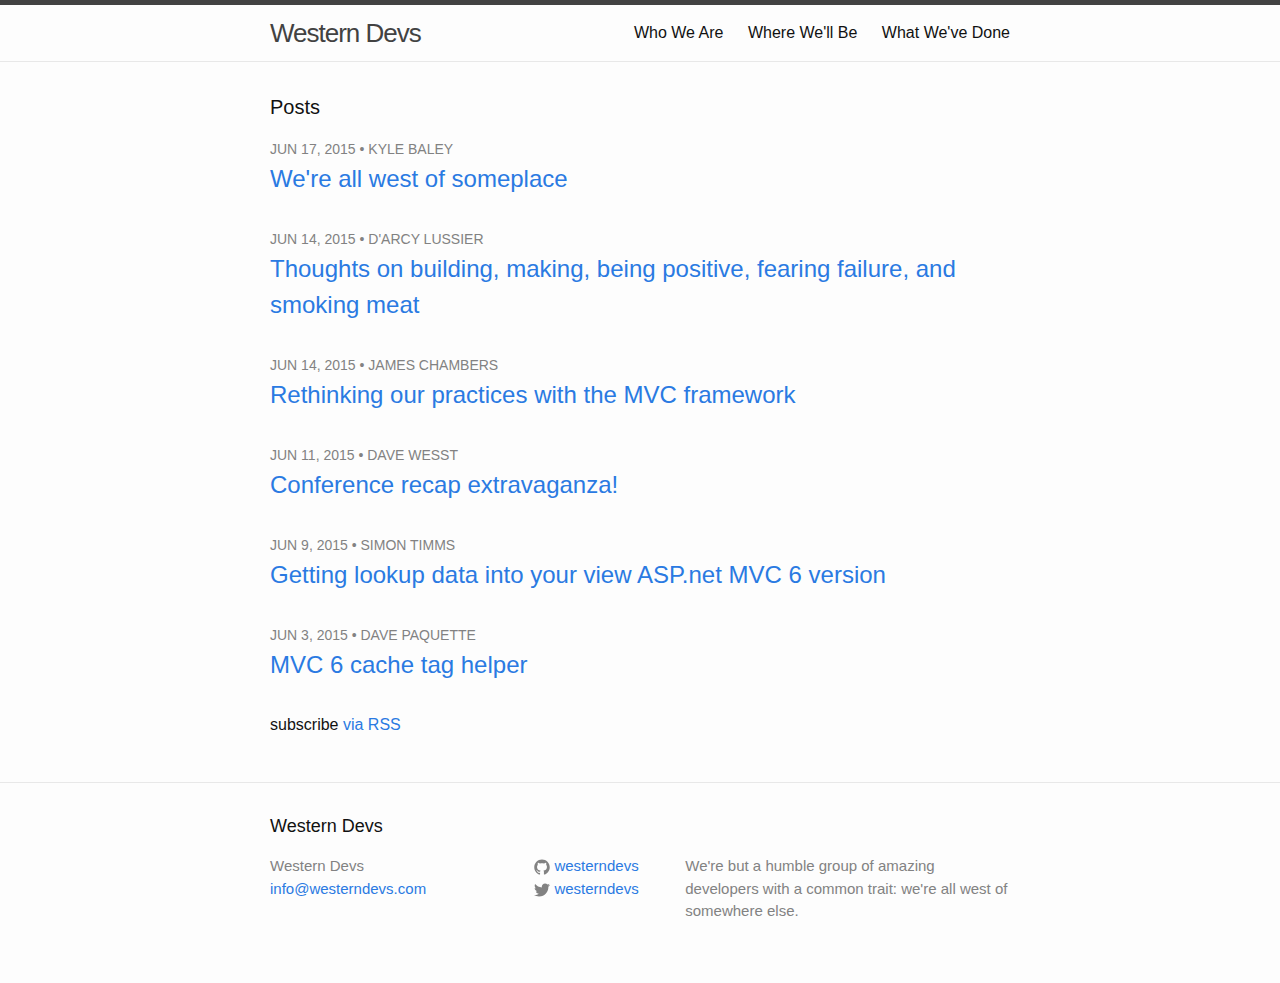
<file: index.html>
<!DOCTYPE html>
<html>

  <head>
  <meta charset="utf-8">
  <meta http-equiv="X-UA-Compatible" content="IE=edge">
  <meta name="viewport" content="width=device-width, initial-scale=1">

  <title>Western Devs</title>
  <meta name="description" content="We're but a humble group of amazing developers with a  common trait: we're all west of somewhere else.
">

  <link rel="stylesheet" href="/css/main.css">
  <link rel="canonical" href="http://www.westerndevs.com/">
  <link rel="alternate" type="application/rss+xml" title="Western Devs" href="http://www.westerndevs.com/feed.xml" />
</head>


  <body>

    <header class="site-header">

  <div class="wrapper">

    <a class="site-title" href="/">Western Devs</a>

    <nav class="site-nav">
      <a href="#" class="menu-icon">
        <svg viewBox="0 0 18 15">
          <path fill="#424242" d="M18,1.484c0,0.82-0.665,1.484-1.484,1.484H1.484C0.665,2.969,0,2.304,0,1.484l0,0C0,0.665,0.665,0,1.484,0 h15.031C17.335,0,18,0.665,18,1.484L18,1.484z"/>
          <path fill="#424242" d="M18,7.516C18,8.335,17.335,9,16.516,9H1.484C0.665,9,0,8.335,0,7.516l0,0c0-0.82,0.665-1.484,1.484-1.484 h15.031C17.335,6.031,18,6.696,18,7.516L18,7.516z"/>
          <path fill="#424242" d="M18,13.516C18,14.335,17.335,15,16.516,15H1.484C0.665,15,0,14.335,0,13.516l0,0 c0-0.82,0.665-1.484,1.484-1.484h15.031C17.335,12.031,18,12.696,18,13.516L18,13.516z"/>
        </svg>
      </a>

      <div class="trigger">
        
          
          
          <a class="page-link" href="/whoweare/">Who We Are</a>
          
          
        
          
          
          
        
          
          
          <a class="page-link" href="/wherewellbe/">Where We'll Be</a>
          
          
        
          
        
          
        
          
        
          
          
          <a class="page-link" href="/whatwevedone/">What We've Done</a>
          
          
        
      </div>
    </nav>

  </div>

</header>


    <div class="page-content">
      <div class="wrapper">
        <div class="home">

  <h1 class="page-heading">Posts</h1>

  <ul class="post-list">
    
      <li>
        <span class="post-meta">Jun 17, 2015 • Kyle Baley</span>

        <h2>
          <a class="post-link" href="/2015/06/17/welcome-to-jekyll.html">We're all west of someplace</a>
        </h2>
      </li>
    
      <li>
        <span class="post-meta">Jun 14, 2015 • D'Arcy Lussier</span>

        <h2>
          <a class="post-link" href="/2015/06/14/thoughts-on-building-making.html">Thoughts on building, making, being positive, fearing failure, and smoking meat</a>
        </h2>
      </li>
    
      <li>
        <span class="post-meta">Jun 14, 2015 • James Chambers</span>

        <h2>
          <a class="post-link" href="/2015/06/14/rethinking-our-practices-with-the-mvc-framework.html">Rethinking our practices with the MVC framework</a>
        </h2>
      </li>
    
      <li>
        <span class="post-meta">Jun 11, 2015 • Dave Wesst</span>

        <h2>
          <a class="post-link" href="/2015/06/11/conference-recap-extravaganza.html">Conference recap extravaganza!</a>
        </h2>
      </li>
    
      <li>
        <span class="post-meta">Jun 9, 2015 • Simon Timms</span>

        <h2>
          <a class="post-link" href="/2015/06/09/getting-lookup-data-into-you-view.html">Getting lookup data into your view ASP.net MVC 6 version</a>
        </h2>
      </li>
    
      <li>
        <span class="post-meta">Jun 3, 2015 • Dave Paquette</span>

        <h2>
          <a class="post-link" href="/2015/06/03/mvc-6-cache-tag-helper.html">MVC 6 cache tag helper</a>
        </h2>
      </li>
    
  </ul>

  <p class="rss-subscribe">subscribe <a href="/feed.xml">via RSS</a></p>

</div>

      </div>
    </div>

    <footer class="site-footer">

  <div class="wrapper">

    <h2 class="footer-heading">Western Devs</h2>

    <div class="footer-col-wrapper">
      <div class="footer-col  footer-col-1">
        <ul class="contact-list">
          <li>Western Devs</li>
          <li><a href="mailto:info@westerndevs.com">info@westerndevs.com</a></li>
        </ul>
      </div>

      <div class="footer-col  footer-col-2">
        <ul class="social-media-list">
          
          <li>
            <a href="https://github.com/westerndevs">
              <span class="icon  icon--github">
                <svg viewBox="0 0 16 16">
                  <path fill="#828282" d="M7.999,0.431c-4.285,0-7.76,3.474-7.76,7.761 c0,3.428,2.223,6.337,5.307,7.363c0.388,0.071,0.53-0.168,0.53-0.374c0-0.184-0.007-0.672-0.01-1.32 c-2.159,0.469-2.614-1.04-2.614-1.04c-0.353-0.896-0.862-1.135-0.862-1.135c-0.705-0.481,0.053-0.472,0.053-0.472 c0.779,0.055,1.189,0.8,1.189,0.8c0.692,1.186,1.816,0.843,2.258,0.645c0.071-0.502,0.271-0.843,0.493-1.037 C4.86,11.425,3.049,10.76,3.049,7.786c0-0.847,0.302-1.54,0.799-2.082C3.768,5.507,3.501,4.718,3.924,3.65 c0,0,0.652-0.209,2.134,0.796C6.677,4.273,7.34,4.187,8,4.184c0.659,0.003,1.323,0.089,1.943,0.261 c1.482-1.004,2.132-0.796,2.132-0.796c0.423,1.068,0.157,1.857,0.077,2.054c0.497,0.542,0.798,1.235,0.798,2.082 c0,2.981-1.814,3.637-3.543,3.829c0.279,0.24,0.527,0.713,0.527,1.437c0,1.037-0.01,1.874-0.01,2.129 c0,0.208,0.14,0.449,0.534,0.373c3.081-1.028,5.302-3.935,5.302-7.362C15.76,3.906,12.285,0.431,7.999,0.431z"/>
                </svg>
              </span>

              <span class="username">westerndevs</span>
            </a>
          </li>
          

          
          <li>
            <a href="https://twitter.com/westerndevs">
              <span class="icon  icon--twitter">
                <svg viewBox="0 0 16 16">
                  <path fill="#828282" d="M15.969,3.058c-0.586,0.26-1.217,0.436-1.878,0.515c0.675-0.405,1.194-1.045,1.438-1.809
                  c-0.632,0.375-1.332,0.647-2.076,0.793c-0.596-0.636-1.446-1.033-2.387-1.033c-1.806,0-3.27,1.464-3.27,3.27 c0,0.256,0.029,0.506,0.085,0.745C5.163,5.404,2.753,4.102,1.14,2.124C0.859,2.607,0.698,3.168,0.698,3.767 c0,1.134,0.577,2.135,1.455,2.722C1.616,6.472,1.112,6.325,0.671,6.08c0,0.014,0,0.027,0,0.041c0,1.584,1.127,2.906,2.623,3.206 C3.02,9.402,2.731,9.442,2.433,9.442c-0.211,0-0.416-0.021-0.615-0.059c0.416,1.299,1.624,2.245,3.055,2.271 c-1.119,0.877-2.529,1.4-4.061,1.4c-0.264,0-0.524-0.015-0.78-0.046c1.447,0.928,3.166,1.469,5.013,1.469 c6.015,0,9.304-4.983,9.304-9.304c0-0.142-0.003-0.283-0.009-0.423C14.976,4.29,15.531,3.714,15.969,3.058z"/>
                </svg>
              </span>

              <span class="username">westerndevs</span>
            </a>
          </li>
          
        </ul>
      </div>

      <div class="footer-col  footer-col-3">
        <p class="text">We're but a humble group of amazing developers with a  common trait: we're all west of somewhere else.
</p>
      </div>
    </div>

  </div>

</footer>


  </body>

</html>
</file>
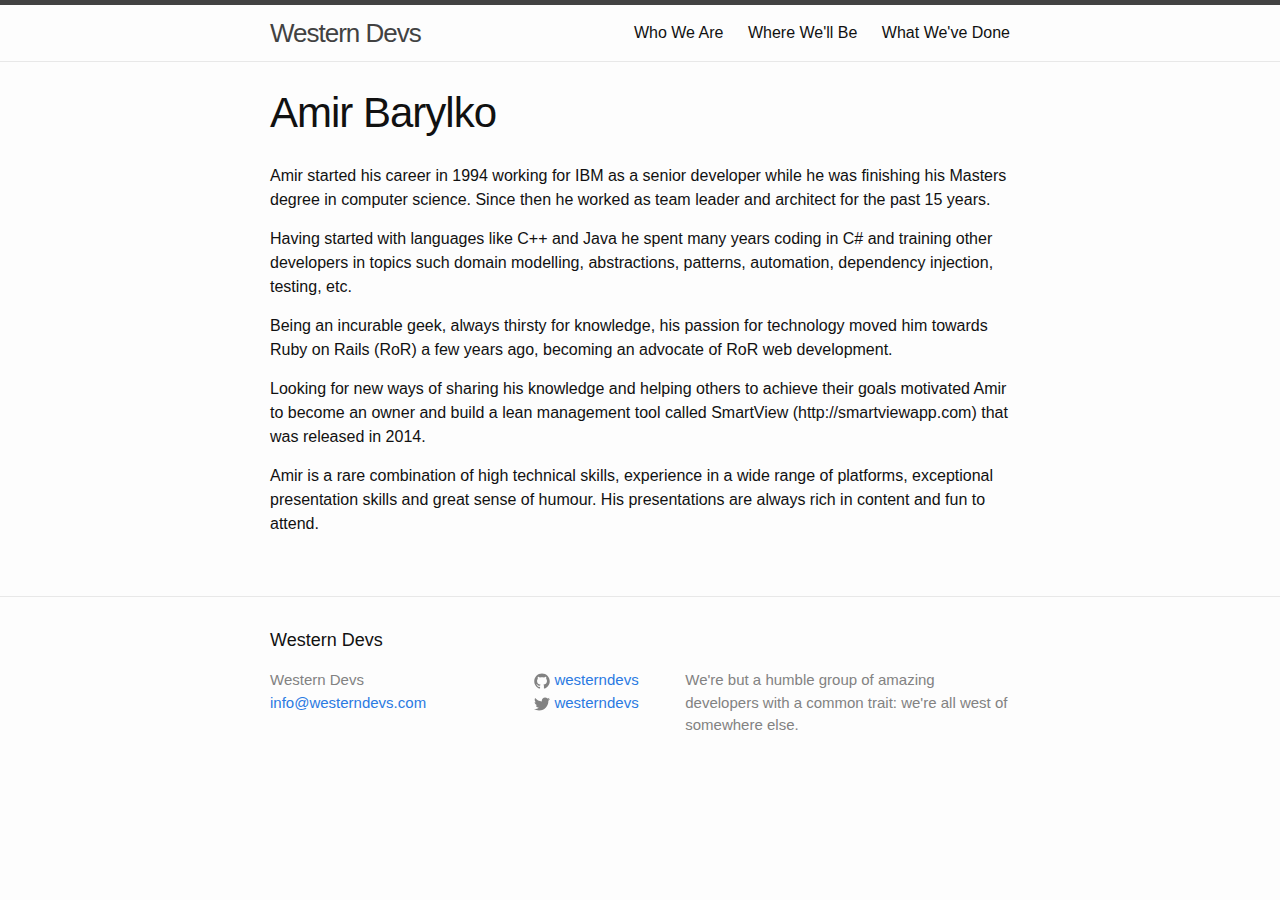
<file: amirbarylko/index.html>
<!DOCTYPE html>
<html>

  <head>
  <meta charset="utf-8">
  <meta http-equiv="X-UA-Compatible" content="IE=edge">
  <meta name="viewport" content="width=device-width, initial-scale=1">

  <title>Amir Barylko</title>
  <meta name="description" content="We're but a humble group of amazing developers with a  common trait: we're all west of somewhere else.
">

  <link rel="stylesheet" href="/css/main.css">
  <link rel="canonical" href="http://www.westerndevs.com/amirbarylko/">
  <link rel="alternate" type="application/rss+xml" title="Western Devs" href="http://www.westerndevs.com/feed.xml" />
</head>


  <body>

    <header class="site-header">

  <div class="wrapper">

    <a class="site-title" href="/">Western Devs</a>

    <nav class="site-nav">
      <a href="#" class="menu-icon">
        <svg viewBox="0 0 18 15">
          <path fill="#424242" d="M18,1.484c0,0.82-0.665,1.484-1.484,1.484H1.484C0.665,2.969,0,2.304,0,1.484l0,0C0,0.665,0.665,0,1.484,0 h15.031C17.335,0,18,0.665,18,1.484L18,1.484z"/>
          <path fill="#424242" d="M18,7.516C18,8.335,17.335,9,16.516,9H1.484C0.665,9,0,8.335,0,7.516l0,0c0-0.82,0.665-1.484,1.484-1.484 h15.031C17.335,6.031,18,6.696,18,7.516L18,7.516z"/>
          <path fill="#424242" d="M18,13.516C18,14.335,17.335,15,16.516,15H1.484C0.665,15,0,14.335,0,13.516l0,0 c0-0.82,0.665-1.484,1.484-1.484h15.031C17.335,12.031,18,12.696,18,13.516L18,13.516z"/>
        </svg>
      </a>

      <div class="trigger">
        
          
          
          <a class="page-link" href="/whoweare/">Who We Are</a>
          
          
        
          
          
          
        
          
          
          <a class="page-link" href="/wherewellbe/">Where We'll Be</a>
          
          
        
          
        
          
        
          
        
          
          
          <a class="page-link" href="/whatwevedone/">What We've Done</a>
          
          
        
      </div>
    </nav>

  </div>

</header>


    <div class="page-content">
      <div class="wrapper">
        <div class="post">

  <header class="post-header">
    <h1 class="post-title">Amir Barylko</h1>
  </header>

  <article class="post-content">
    <p>Amir started his career in 1994 working for IBM as a senior developer while he was finishing his Masters degree in computer science. Since then he worked as team leader and architect for the past 15 years.</p>

<p>Having started with languages like C++ and Java he spent many years coding in C# and training other developers in topics such domain modelling, abstractions, patterns, automation, dependency injection, testing, etc.</p>

<p>Being an incurable geek, always thirsty for knowledge, his passion for technology moved him towards Ruby on Rails (RoR) a few years ago, becoming an advocate of RoR web development.</p>

<p>Looking for new ways of sharing his knowledge and helping others to achieve their goals motivated Amir to become an owner and build a lean management tool called SmartView (http://smartviewapp.com) that was released in 2014.</p>

<p>Amir is a rare combination of high technical skills, experience in a wide range of platforms, exceptional presentation skills and great sense of humour. His presentations are always rich in content and fun to attend.</p>

  </article>

</div>

      </div>
    </div>

    <footer class="site-footer">

  <div class="wrapper">

    <h2 class="footer-heading">Western Devs</h2>

    <div class="footer-col-wrapper">
      <div class="footer-col  footer-col-1">
        <ul class="contact-list">
          <li>Western Devs</li>
          <li><a href="mailto:info@westerndevs.com">info@westerndevs.com</a></li>
        </ul>
      </div>

      <div class="footer-col  footer-col-2">
        <ul class="social-media-list">
          
          <li>
            <a href="https://github.com/westerndevs">
              <span class="icon  icon--github">
                <svg viewBox="0 0 16 16">
                  <path fill="#828282" d="M7.999,0.431c-4.285,0-7.76,3.474-7.76,7.761 c0,3.428,2.223,6.337,5.307,7.363c0.388,0.071,0.53-0.168,0.53-0.374c0-0.184-0.007-0.672-0.01-1.32 c-2.159,0.469-2.614-1.04-2.614-1.04c-0.353-0.896-0.862-1.135-0.862-1.135c-0.705-0.481,0.053-0.472,0.053-0.472 c0.779,0.055,1.189,0.8,1.189,0.8c0.692,1.186,1.816,0.843,2.258,0.645c0.071-0.502,0.271-0.843,0.493-1.037 C4.86,11.425,3.049,10.76,3.049,7.786c0-0.847,0.302-1.54,0.799-2.082C3.768,5.507,3.501,4.718,3.924,3.65 c0,0,0.652-0.209,2.134,0.796C6.677,4.273,7.34,4.187,8,4.184c0.659,0.003,1.323,0.089,1.943,0.261 c1.482-1.004,2.132-0.796,2.132-0.796c0.423,1.068,0.157,1.857,0.077,2.054c0.497,0.542,0.798,1.235,0.798,2.082 c0,2.981-1.814,3.637-3.543,3.829c0.279,0.24,0.527,0.713,0.527,1.437c0,1.037-0.01,1.874-0.01,2.129 c0,0.208,0.14,0.449,0.534,0.373c3.081-1.028,5.302-3.935,5.302-7.362C15.76,3.906,12.285,0.431,7.999,0.431z"/>
                </svg>
              </span>

              <span class="username">westerndevs</span>
            </a>
          </li>
          

          
          <li>
            <a href="https://twitter.com/westerndevs">
              <span class="icon  icon--twitter">
                <svg viewBox="0 0 16 16">
                  <path fill="#828282" d="M15.969,3.058c-0.586,0.26-1.217,0.436-1.878,0.515c0.675-0.405,1.194-1.045,1.438-1.809
                  c-0.632,0.375-1.332,0.647-2.076,0.793c-0.596-0.636-1.446-1.033-2.387-1.033c-1.806,0-3.27,1.464-3.27,3.27 c0,0.256,0.029,0.506,0.085,0.745C5.163,5.404,2.753,4.102,1.14,2.124C0.859,2.607,0.698,3.168,0.698,3.767 c0,1.134,0.577,2.135,1.455,2.722C1.616,6.472,1.112,6.325,0.671,6.08c0,0.014,0,0.027,0,0.041c0,1.584,1.127,2.906,2.623,3.206 C3.02,9.402,2.731,9.442,2.433,9.442c-0.211,0-0.416-0.021-0.615-0.059c0.416,1.299,1.624,2.245,3.055,2.271 c-1.119,0.877-2.529,1.4-4.061,1.4c-0.264,0-0.524-0.015-0.78-0.046c1.447,0.928,3.166,1.469,5.013,1.469 c6.015,0,9.304-4.983,9.304-9.304c0-0.142-0.003-0.283-0.009-0.423C14.976,4.29,15.531,3.714,15.969,3.058z"/>
                </svg>
              </span>

              <span class="username">westerndevs</span>
            </a>
          </li>
          
        </ul>
      </div>

      <div class="footer-col  footer-col-3">
        <p class="text">We're but a humble group of amazing developers with a  common trait: we're all west of somewhere else.
</p>
      </div>
    </div>

  </div>

</footer>


  </body>

</html>
</file>
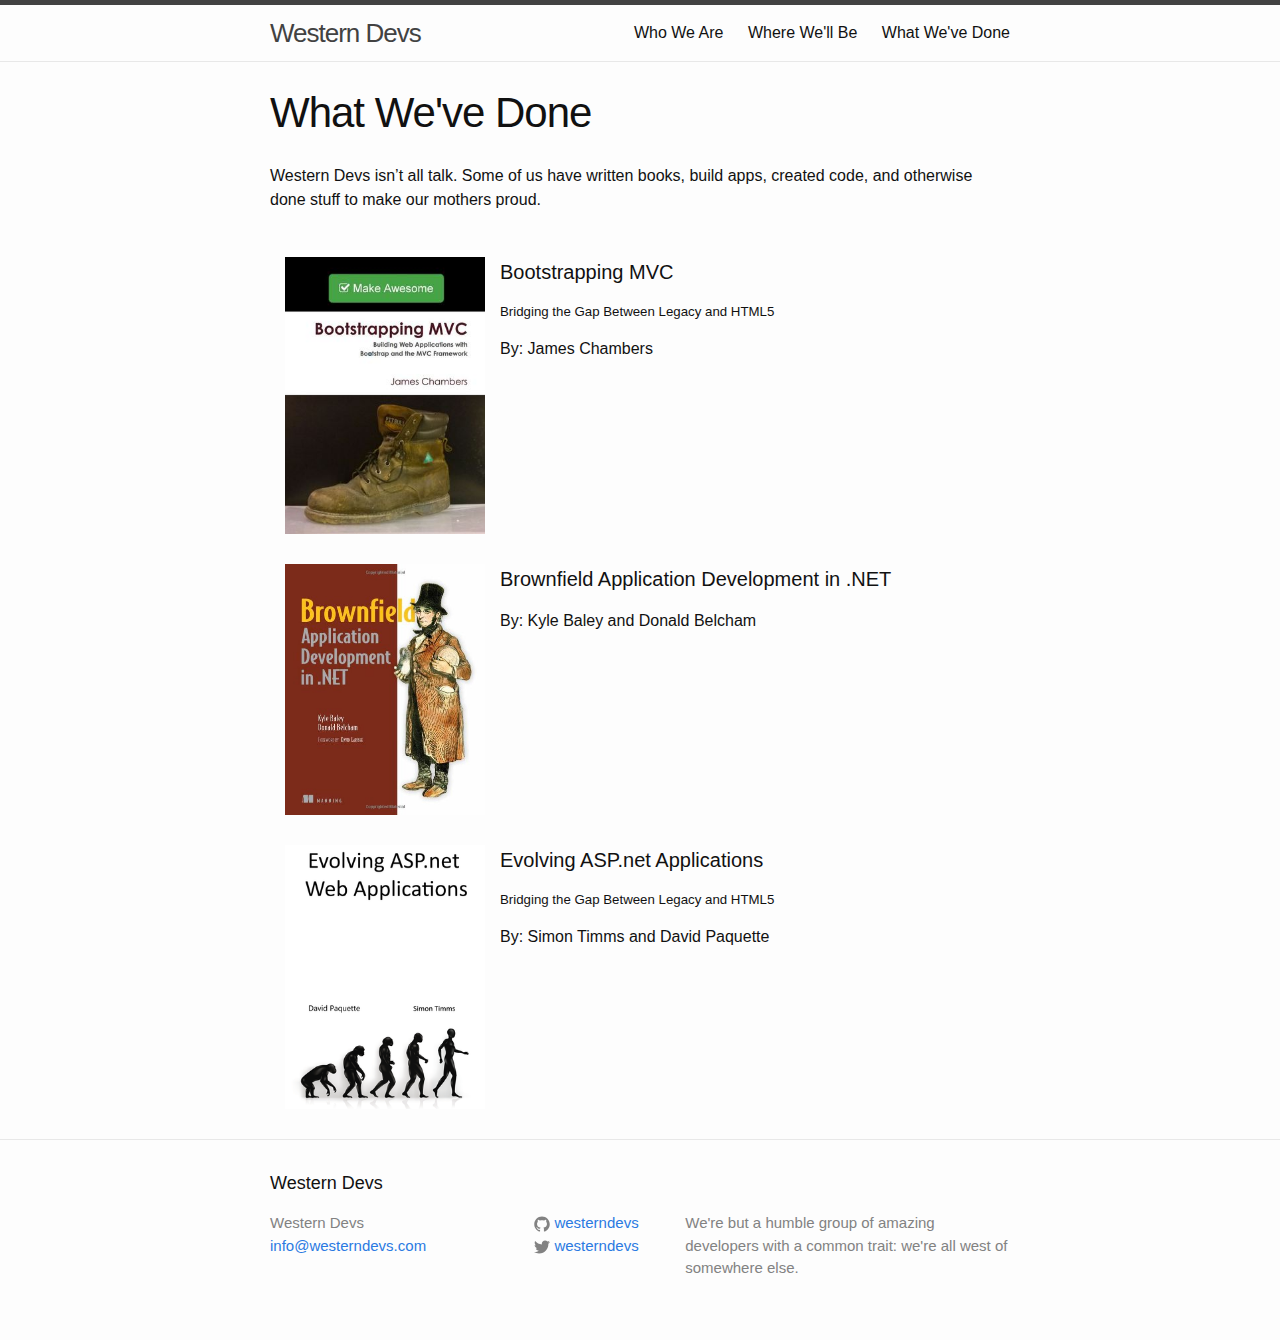
<file: whatwevedone/index.html>
<!DOCTYPE html>
<html>

  <head>
  <meta charset="utf-8">
  <meta http-equiv="X-UA-Compatible" content="IE=edge">
  <meta name="viewport" content="width=device-width, initial-scale=1">

  <title>What We've Done</title>
  <meta name="description" content="We're but a humble group of amazing developers with a  common trait: we're all west of somewhere else.
">

  <link rel="stylesheet" href="/css/main.css">
  <link rel="canonical" href="http://www.westerndevs.com/whatwevedone/">
  <link rel="alternate" type="application/rss+xml" title="Western Devs" href="http://www.westerndevs.com/feed.xml" />
</head>


  <body>

    <header class="site-header">

  <div class="wrapper">

    <a class="site-title" href="/">Western Devs</a>

    <nav class="site-nav">
      <a href="#" class="menu-icon">
        <svg viewBox="0 0 18 15">
          <path fill="#424242" d="M18,1.484c0,0.82-0.665,1.484-1.484,1.484H1.484C0.665,2.969,0,2.304,0,1.484l0,0C0,0.665,0.665,0,1.484,0 h15.031C17.335,0,18,0.665,18,1.484L18,1.484z"/>
          <path fill="#424242" d="M18,7.516C18,8.335,17.335,9,16.516,9H1.484C0.665,9,0,8.335,0,7.516l0,0c0-0.82,0.665-1.484,1.484-1.484 h15.031C17.335,6.031,18,6.696,18,7.516L18,7.516z"/>
          <path fill="#424242" d="M18,13.516C18,14.335,17.335,15,16.516,15H1.484C0.665,15,0,14.335,0,13.516l0,0 c0-0.82,0.665-1.484,1.484-1.484h15.031C17.335,12.031,18,12.696,18,13.516L18,13.516z"/>
        </svg>
      </a>

      <div class="trigger">
        
          
          
          <a class="page-link" href="/whoweare/">Who We Are</a>
          
          
        
          
          
          
        
          
          
          <a class="page-link" href="/wherewellbe/">Where We'll Be</a>
          
          
        
          
        
          
        
          
        
          
          
          <a class="page-link" href="/whatwevedone/">What We've Done</a>
          
          
        
      </div>
    </nav>

  </div>

</header>


    <div class="page-content">
      <div class="wrapper">
        <div class="post">

  <header class="post-header">
    <h1 class="post-title">What We've Done</h1>
  </header>

  <article class="post-content">
    <p>Western Devs isn’t all talk. Some of us have written books, build apps, created code, and otherwise done stuff to make our mothers proud.</p>

<div style="clear: both; padding: 30px 15px; ">
<a href="https://leanpub.com/bootstrappingmvc" target="_blank"><img src="/images/BootstrappingMVC.jpg" style="float: left; width: 200px; padding: 0 15px 0 0 ;" /></a>

<h4>Bootstrapping MVC</h4>
<h5>Bridging the Gap Between Legacy and HTML5</h5>

<div>By: James Chambers</div>

</div>

<div style="clear: both; padding: 30px 15px; ">
<a href="http://www.amazon.com/Brownfield-Application-Development-Donald-Belcham/dp/1933988711" target="_blank"><img src="/images/BrownfieldAppDevCover.jpg" style="float: left; width: 200px; padding: 0 15px 0 0;" /></a>

<h4>Brownfield Application Development in .NET</h4>

<div>By: Kyle Baley and Donald Belcham</div>

</div>

<div style="clear: both; padding: 30px 15px; ">
<a href="https://leanpub.com/evolvinglegacyaspnetapplications" target="_blank"><img src="/images/EvolvingAspNet.png" style="float: left; width: 200px; padding: 0 15px 0 0;" /></a>

<h4>Evolving ASP.net Applications</h4>
<h5>Bridging the Gap Between Legacy and HTML5</h5>

<div>By: Simon Timms and David Paquette</div>

</div>

  </article>

</div>

      </div>
    </div>

    <footer class="site-footer">

  <div class="wrapper">

    <h2 class="footer-heading">Western Devs</h2>

    <div class="footer-col-wrapper">
      <div class="footer-col  footer-col-1">
        <ul class="contact-list">
          <li>Western Devs</li>
          <li><a href="mailto:info@westerndevs.com">info@westerndevs.com</a></li>
        </ul>
      </div>

      <div class="footer-col  footer-col-2">
        <ul class="social-media-list">
          
          <li>
            <a href="https://github.com/westerndevs">
              <span class="icon  icon--github">
                <svg viewBox="0 0 16 16">
                  <path fill="#828282" d="M7.999,0.431c-4.285,0-7.76,3.474-7.76,7.761 c0,3.428,2.223,6.337,5.307,7.363c0.388,0.071,0.53-0.168,0.53-0.374c0-0.184-0.007-0.672-0.01-1.32 c-2.159,0.469-2.614-1.04-2.614-1.04c-0.353-0.896-0.862-1.135-0.862-1.135c-0.705-0.481,0.053-0.472,0.053-0.472 c0.779,0.055,1.189,0.8,1.189,0.8c0.692,1.186,1.816,0.843,2.258,0.645c0.071-0.502,0.271-0.843,0.493-1.037 C4.86,11.425,3.049,10.76,3.049,7.786c0-0.847,0.302-1.54,0.799-2.082C3.768,5.507,3.501,4.718,3.924,3.65 c0,0,0.652-0.209,2.134,0.796C6.677,4.273,7.34,4.187,8,4.184c0.659,0.003,1.323,0.089,1.943,0.261 c1.482-1.004,2.132-0.796,2.132-0.796c0.423,1.068,0.157,1.857,0.077,2.054c0.497,0.542,0.798,1.235,0.798,2.082 c0,2.981-1.814,3.637-3.543,3.829c0.279,0.24,0.527,0.713,0.527,1.437c0,1.037-0.01,1.874-0.01,2.129 c0,0.208,0.14,0.449,0.534,0.373c3.081-1.028,5.302-3.935,5.302-7.362C15.76,3.906,12.285,0.431,7.999,0.431z"/>
                </svg>
              </span>

              <span class="username">westerndevs</span>
            </a>
          </li>
          

          
          <li>
            <a href="https://twitter.com/westerndevs">
              <span class="icon  icon--twitter">
                <svg viewBox="0 0 16 16">
                  <path fill="#828282" d="M15.969,3.058c-0.586,0.26-1.217,0.436-1.878,0.515c0.675-0.405,1.194-1.045,1.438-1.809
                  c-0.632,0.375-1.332,0.647-2.076,0.793c-0.596-0.636-1.446-1.033-2.387-1.033c-1.806,0-3.27,1.464-3.27,3.27 c0,0.256,0.029,0.506,0.085,0.745C5.163,5.404,2.753,4.102,1.14,2.124C0.859,2.607,0.698,3.168,0.698,3.767 c0,1.134,0.577,2.135,1.455,2.722C1.616,6.472,1.112,6.325,0.671,6.08c0,0.014,0,0.027,0,0.041c0,1.584,1.127,2.906,2.623,3.206 C3.02,9.402,2.731,9.442,2.433,9.442c-0.211,0-0.416-0.021-0.615-0.059c0.416,1.299,1.624,2.245,3.055,2.271 c-1.119,0.877-2.529,1.4-4.061,1.4c-0.264,0-0.524-0.015-0.78-0.046c1.447,0.928,3.166,1.469,5.013,1.469 c6.015,0,9.304-4.983,9.304-9.304c0-0.142-0.003-0.283-0.009-0.423C14.976,4.29,15.531,3.714,15.969,3.058z"/>
                </svg>
              </span>

              <span class="username">westerndevs</span>
            </a>
          </li>
          
        </ul>
      </div>

      <div class="footer-col  footer-col-3">
        <p class="text">We're but a humble group of amazing developers with a  common trait: we're all west of somewhere else.
</p>
      </div>
    </div>

  </div>

</footer>


  </body>

</html>
</file>
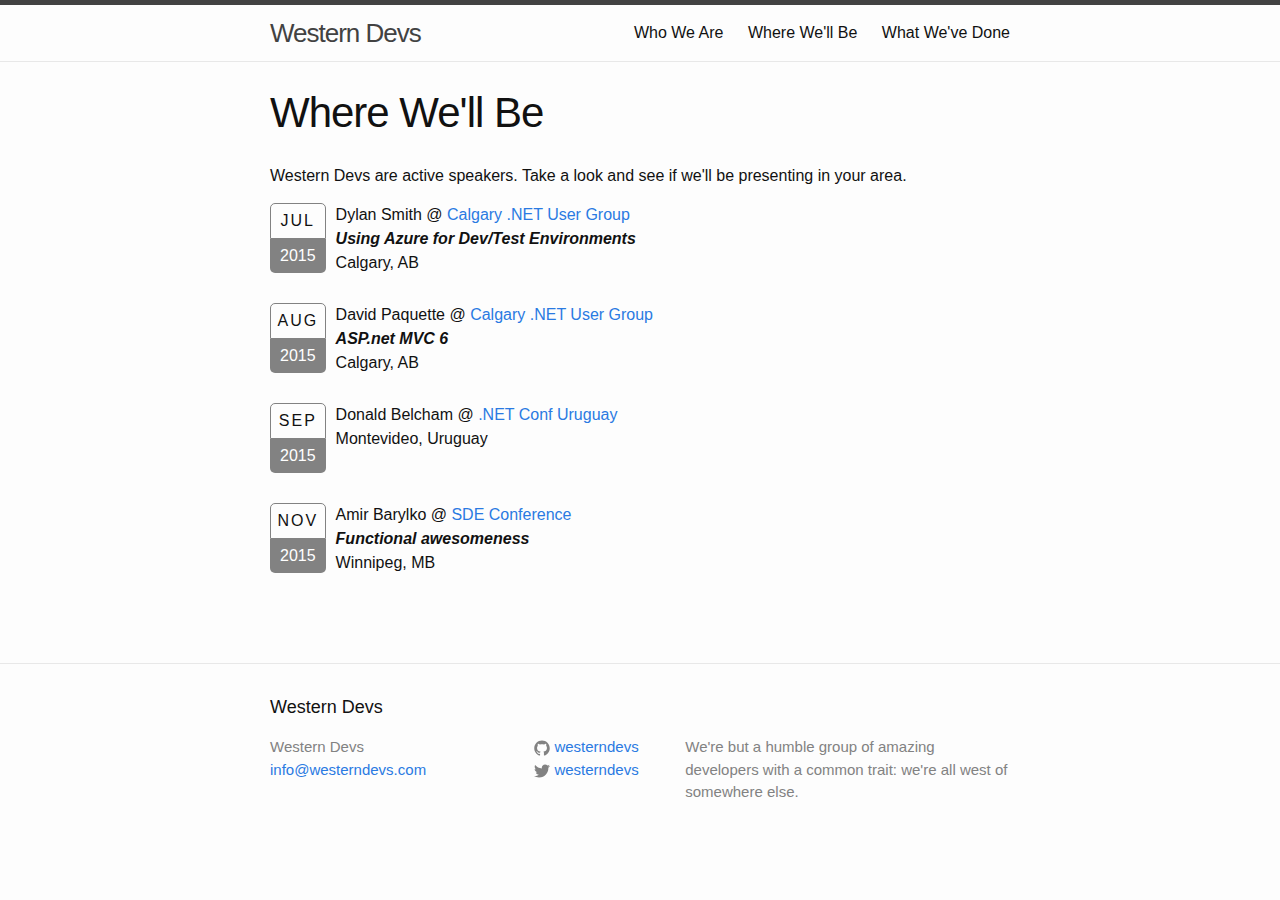
<file: wherewellbe/index.html>
<!DOCTYPE html>
<html>

  <head>
  <meta charset="utf-8">
  <meta http-equiv="X-UA-Compatible" content="IE=edge">
  <meta name="viewport" content="width=device-width, initial-scale=1">

  <title>Where We'll Be</title>
  <meta name="description" content="We're but a humble group of amazing developers with a  common trait: we're all west of somewhere else.
">

  <link rel="stylesheet" href="/css/main.css">
  <link rel="canonical" href="http://www.westerndevs.com/wherewellbe/">
  <link rel="alternate" type="application/rss+xml" title="Western Devs" href="http://www.westerndevs.com/feed.xml" />
</head>


  <body>

    <header class="site-header">

  <div class="wrapper">

    <a class="site-title" href="/">Western Devs</a>

    <nav class="site-nav">
      <a href="#" class="menu-icon">
        <svg viewBox="0 0 18 15">
          <path fill="#424242" d="M18,1.484c0,0.82-0.665,1.484-1.484,1.484H1.484C0.665,2.969,0,2.304,0,1.484l0,0C0,0.665,0.665,0,1.484,0 h15.031C17.335,0,18,0.665,18,1.484L18,1.484z"/>
          <path fill="#424242" d="M18,7.516C18,8.335,17.335,9,16.516,9H1.484C0.665,9,0,8.335,0,7.516l0,0c0-0.82,0.665-1.484,1.484-1.484 h15.031C17.335,6.031,18,6.696,18,7.516L18,7.516z"/>
          <path fill="#424242" d="M18,13.516C18,14.335,17.335,15,16.516,15H1.484C0.665,15,0,14.335,0,13.516l0,0 c0-0.82,0.665-1.484,1.484-1.484h15.031C17.335,12.031,18,12.696,18,13.516L18,13.516z"/>
        </svg>
      </a>

      <div class="trigger">
        
          
          
          <a class="page-link" href="/whoweare/">Who We Are</a>
          
          
        
          
          
          
        
          
          
          <a class="page-link" href="/wherewellbe/">Where We'll Be</a>
          
          
        
          
        
          
        
          
        
          
          
          <a class="page-link" href="/whatwevedone/">What We've Done</a>
          
          
        
      </div>
    </nav>

  </div>

</header>


    <div class="page-content">
      <div class="wrapper">
        <div class="post">

  <header class="post-header">
    <h1 class="post-title">Where We'll Be</h1>
  </header>

  <article class="post-content">
    <p>Western Devs are active speakers. Take a look and see if we'll be presenting in your area.</p><ul class="events"><li class="event"><div class="date"><div class="month">Jul</div><div class="year"> 2015</div></div><div class="info"><div class="link"><span>Dylan Smith @ </span><a href="http://www.meetup.com/Calgary-net-User-Group/events/223029742">Calgary .NET User Group</a></div><div class="topic">Using Azure for Dev/Test Environments </div><div class="location">Calgary, AB</div></div></li><li class="event"><div class="date"><div class="month">Aug</div><div class="year"> 2015</div></div><div class="info"><div class="link"><span>David Paquette @ </span><a href="http://www.meetup.com/Calgary-net-User-Group/events/223029751">Calgary .NET User Group</a></div><div class="topic">ASP.net MVC 6 </div><div class="location">Calgary, AB</div></div></li><li class="event"><div class="date"><div class="month">Sep</div><div class="year"> 2015</div></div><div class="info"><div class="link"><span>Donald Belcham @ </span><a href="http://netconf.uy/en/2015/Index">.NET Conf Uruguay</a></div><div class="topic"></div><div class="location">Montevideo, Uruguay</div></div></li><li class="event"><div class="date"><div class="month">Nov</div><div class="year"> 2015</div></div><div class="info"><div class="link"><span>Amir Barylko @ </span><a href="http://www.sdeconf.com/">SDE Conference</a></div><div class="topic">Functional awesomeness </div><div class="location">Winnipeg, MB</div></div></li></ul>
  </article>

</div>

      </div>
    </div>

    <footer class="site-footer">

  <div class="wrapper">

    <h2 class="footer-heading">Western Devs</h2>

    <div class="footer-col-wrapper">
      <div class="footer-col  footer-col-1">
        <ul class="contact-list">
          <li>Western Devs</li>
          <li><a href="mailto:info@westerndevs.com">info@westerndevs.com</a></li>
        </ul>
      </div>

      <div class="footer-col  footer-col-2">
        <ul class="social-media-list">
          
          <li>
            <a href="https://github.com/westerndevs">
              <span class="icon  icon--github">
                <svg viewBox="0 0 16 16">
                  <path fill="#828282" d="M7.999,0.431c-4.285,0-7.76,3.474-7.76,7.761 c0,3.428,2.223,6.337,5.307,7.363c0.388,0.071,0.53-0.168,0.53-0.374c0-0.184-0.007-0.672-0.01-1.32 c-2.159,0.469-2.614-1.04-2.614-1.04c-0.353-0.896-0.862-1.135-0.862-1.135c-0.705-0.481,0.053-0.472,0.053-0.472 c0.779,0.055,1.189,0.8,1.189,0.8c0.692,1.186,1.816,0.843,2.258,0.645c0.071-0.502,0.271-0.843,0.493-1.037 C4.86,11.425,3.049,10.76,3.049,7.786c0-0.847,0.302-1.54,0.799-2.082C3.768,5.507,3.501,4.718,3.924,3.65 c0,0,0.652-0.209,2.134,0.796C6.677,4.273,7.34,4.187,8,4.184c0.659,0.003,1.323,0.089,1.943,0.261 c1.482-1.004,2.132-0.796,2.132-0.796c0.423,1.068,0.157,1.857,0.077,2.054c0.497,0.542,0.798,1.235,0.798,2.082 c0,2.981-1.814,3.637-3.543,3.829c0.279,0.24,0.527,0.713,0.527,1.437c0,1.037-0.01,1.874-0.01,2.129 c0,0.208,0.14,0.449,0.534,0.373c3.081-1.028,5.302-3.935,5.302-7.362C15.76,3.906,12.285,0.431,7.999,0.431z"/>
                </svg>
              </span>

              <span class="username">westerndevs</span>
            </a>
          </li>
          

          
          <li>
            <a href="https://twitter.com/westerndevs">
              <span class="icon  icon--twitter">
                <svg viewBox="0 0 16 16">
                  <path fill="#828282" d="M15.969,3.058c-0.586,0.26-1.217,0.436-1.878,0.515c0.675-0.405,1.194-1.045,1.438-1.809
                  c-0.632,0.375-1.332,0.647-2.076,0.793c-0.596-0.636-1.446-1.033-2.387-1.033c-1.806,0-3.27,1.464-3.27,3.27 c0,0.256,0.029,0.506,0.085,0.745C5.163,5.404,2.753,4.102,1.14,2.124C0.859,2.607,0.698,3.168,0.698,3.767 c0,1.134,0.577,2.135,1.455,2.722C1.616,6.472,1.112,6.325,0.671,6.08c0,0.014,0,0.027,0,0.041c0,1.584,1.127,2.906,2.623,3.206 C3.02,9.402,2.731,9.442,2.433,9.442c-0.211,0-0.416-0.021-0.615-0.059c0.416,1.299,1.624,2.245,3.055,2.271 c-1.119,0.877-2.529,1.4-4.061,1.4c-0.264,0-0.524-0.015-0.78-0.046c1.447,0.928,3.166,1.469,5.013,1.469 c6.015,0,9.304-4.983,9.304-9.304c0-0.142-0.003-0.283-0.009-0.423C14.976,4.29,15.531,3.714,15.969,3.058z"/>
                </svg>
              </span>

              <span class="username">westerndevs</span>
            </a>
          </li>
          
        </ul>
      </div>

      <div class="footer-col  footer-col-3">
        <p class="text">We're but a humble group of amazing developers with a  common trait: we're all west of somewhere else.
</p>
      </div>
    </div>

  </div>

</footer>


  </body>

</html>
</file>
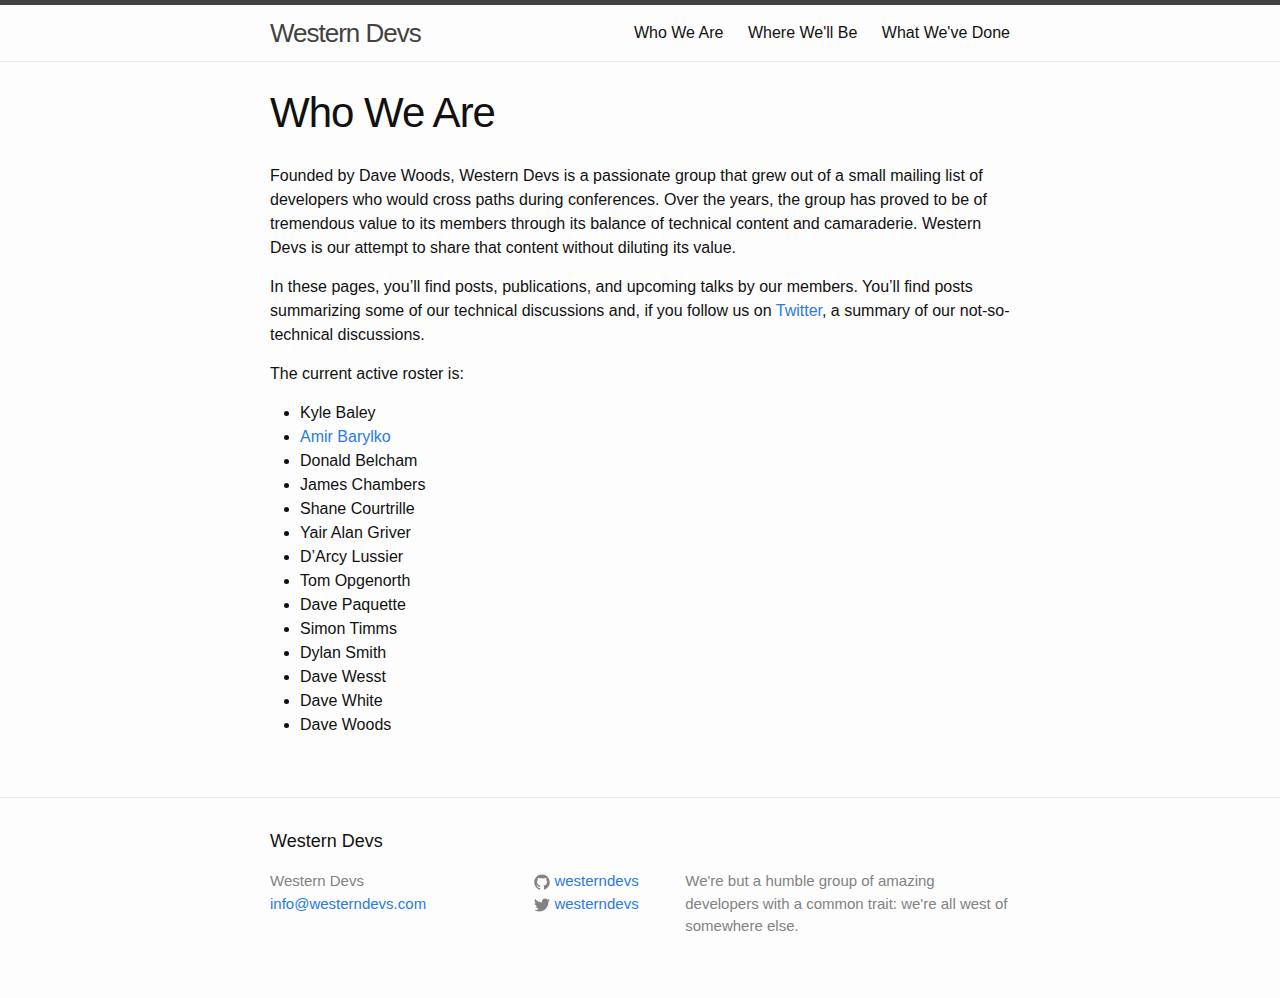
<file: whoweare/index.html>
<!DOCTYPE html>
<html>

  <head>
  <meta charset="utf-8">
  <meta http-equiv="X-UA-Compatible" content="IE=edge">
  <meta name="viewport" content="width=device-width, initial-scale=1">

  <title>Who We Are</title>
  <meta name="description" content="We're but a humble group of amazing developers with a  common trait: we're all west of somewhere else.
">

  <link rel="stylesheet" href="/css/main.css">
  <link rel="canonical" href="http://www.westerndevs.com/whoweare/">
  <link rel="alternate" type="application/rss+xml" title="Western Devs" href="http://www.westerndevs.com/feed.xml" />
</head>


  <body>

    <header class="site-header">

  <div class="wrapper">

    <a class="site-title" href="/">Western Devs</a>

    <nav class="site-nav">
      <a href="#" class="menu-icon">
        <svg viewBox="0 0 18 15">
          <path fill="#424242" d="M18,1.484c0,0.82-0.665,1.484-1.484,1.484H1.484C0.665,2.969,0,2.304,0,1.484l0,0C0,0.665,0.665,0,1.484,0 h15.031C17.335,0,18,0.665,18,1.484L18,1.484z"/>
          <path fill="#424242" d="M18,7.516C18,8.335,17.335,9,16.516,9H1.484C0.665,9,0,8.335,0,7.516l0,0c0-0.82,0.665-1.484,1.484-1.484 h15.031C17.335,6.031,18,6.696,18,7.516L18,7.516z"/>
          <path fill="#424242" d="M18,13.516C18,14.335,17.335,15,16.516,15H1.484C0.665,15,0,14.335,0,13.516l0,0 c0-0.82,0.665-1.484,1.484-1.484h15.031C17.335,12.031,18,12.696,18,13.516L18,13.516z"/>
        </svg>
      </a>

      <div class="trigger">
        
          
          
          <a class="page-link" href="/whoweare/">Who We Are</a>
          
          
        
          
          
          
        
          
          
          <a class="page-link" href="/wherewellbe/">Where We'll Be</a>
          
          
        
          
        
          
        
          
        
          
          
          <a class="page-link" href="/whatwevedone/">What We've Done</a>
          
          
        
      </div>
    </nav>

  </div>

</header>


    <div class="page-content">
      <div class="wrapper">
        <div class="post">

  <header class="post-header">
    <h1 class="post-title">Who We Are</h1>
  </header>

  <article class="post-content">
    <p>Founded by Dave Woods, Western Devs is a passionate group that grew out of a small mailing list of developers who would cross paths during conferences. Over the years, the group has proved to be of tremendous value to its members through its balance of technical content and camaraderie. Western Devs is our attempt to share that content without diluting its value.</p>

<p>In these pages, you’ll find posts, publications, and upcoming talks by our members. You’ll find posts summarizing some of our technical discussions and, if you follow us on <a href="https://twitter.com/westerndevs">Twitter</a>, a summary of our not-so-technical discussions.</p>

<p>The current active roster is:</p>

<ul>
  <li>Kyle Baley</li>
  <li><a href="/amirbarylko">Amir Barylko</a></li>
  <li>Donald Belcham</li>
  <li>James Chambers</li>
  <li>Shane Courtrille</li>
  <li>Yair Alan Griver</li>
  <li>D’Arcy Lussier</li>
  <li>Tom Opgenorth</li>
  <li>Dave Paquette</li>
  <li>Simon Timms</li>
  <li>Dylan Smith</li>
  <li>Dave Wesst</li>
  <li>Dave White</li>
  <li>Dave Woods</li>
</ul>


  </article>

</div>

      </div>
    </div>

    <footer class="site-footer">

  <div class="wrapper">

    <h2 class="footer-heading">Western Devs</h2>

    <div class="footer-col-wrapper">
      <div class="footer-col  footer-col-1">
        <ul class="contact-list">
          <li>Western Devs</li>
          <li><a href="mailto:info@westerndevs.com">info@westerndevs.com</a></li>
        </ul>
      </div>

      <div class="footer-col  footer-col-2">
        <ul class="social-media-list">
          
          <li>
            <a href="https://github.com/westerndevs">
              <span class="icon  icon--github">
                <svg viewBox="0 0 16 16">
                  <path fill="#828282" d="M7.999,0.431c-4.285,0-7.76,3.474-7.76,7.761 c0,3.428,2.223,6.337,5.307,7.363c0.388,0.071,0.53-0.168,0.53-0.374c0-0.184-0.007-0.672-0.01-1.32 c-2.159,0.469-2.614-1.04-2.614-1.04c-0.353-0.896-0.862-1.135-0.862-1.135c-0.705-0.481,0.053-0.472,0.053-0.472 c0.779,0.055,1.189,0.8,1.189,0.8c0.692,1.186,1.816,0.843,2.258,0.645c0.071-0.502,0.271-0.843,0.493-1.037 C4.86,11.425,3.049,10.76,3.049,7.786c0-0.847,0.302-1.54,0.799-2.082C3.768,5.507,3.501,4.718,3.924,3.65 c0,0,0.652-0.209,2.134,0.796C6.677,4.273,7.34,4.187,8,4.184c0.659,0.003,1.323,0.089,1.943,0.261 c1.482-1.004,2.132-0.796,2.132-0.796c0.423,1.068,0.157,1.857,0.077,2.054c0.497,0.542,0.798,1.235,0.798,2.082 c0,2.981-1.814,3.637-3.543,3.829c0.279,0.24,0.527,0.713,0.527,1.437c0,1.037-0.01,1.874-0.01,2.129 c0,0.208,0.14,0.449,0.534,0.373c3.081-1.028,5.302-3.935,5.302-7.362C15.76,3.906,12.285,0.431,7.999,0.431z"/>
                </svg>
              </span>

              <span class="username">westerndevs</span>
            </a>
          </li>
          

          
          <li>
            <a href="https://twitter.com/westerndevs">
              <span class="icon  icon--twitter">
                <svg viewBox="0 0 16 16">
                  <path fill="#828282" d="M15.969,3.058c-0.586,0.26-1.217,0.436-1.878,0.515c0.675-0.405,1.194-1.045,1.438-1.809
                  c-0.632,0.375-1.332,0.647-2.076,0.793c-0.596-0.636-1.446-1.033-2.387-1.033c-1.806,0-3.27,1.464-3.27,3.27 c0,0.256,0.029,0.506,0.085,0.745C5.163,5.404,2.753,4.102,1.14,2.124C0.859,2.607,0.698,3.168,0.698,3.767 c0,1.134,0.577,2.135,1.455,2.722C1.616,6.472,1.112,6.325,0.671,6.08c0,0.014,0,0.027,0,0.041c0,1.584,1.127,2.906,2.623,3.206 C3.02,9.402,2.731,9.442,2.433,9.442c-0.211,0-0.416-0.021-0.615-0.059c0.416,1.299,1.624,2.245,3.055,2.271 c-1.119,0.877-2.529,1.4-4.061,1.4c-0.264,0-0.524-0.015-0.78-0.046c1.447,0.928,3.166,1.469,5.013,1.469 c6.015,0,9.304-4.983,9.304-9.304c0-0.142-0.003-0.283-0.009-0.423C14.976,4.29,15.531,3.714,15.969,3.058z"/>
                </svg>
              </span>

              <span class="username">westerndevs</span>
            </a>
          </li>
          
        </ul>
      </div>

      <div class="footer-col  footer-col-3">
        <p class="text">We're but a humble group of amazing developers with a  common trait: we're all west of somewhere else.
</p>
      </div>
    </div>

  </div>

</footer>


  </body>

</html>
</file>
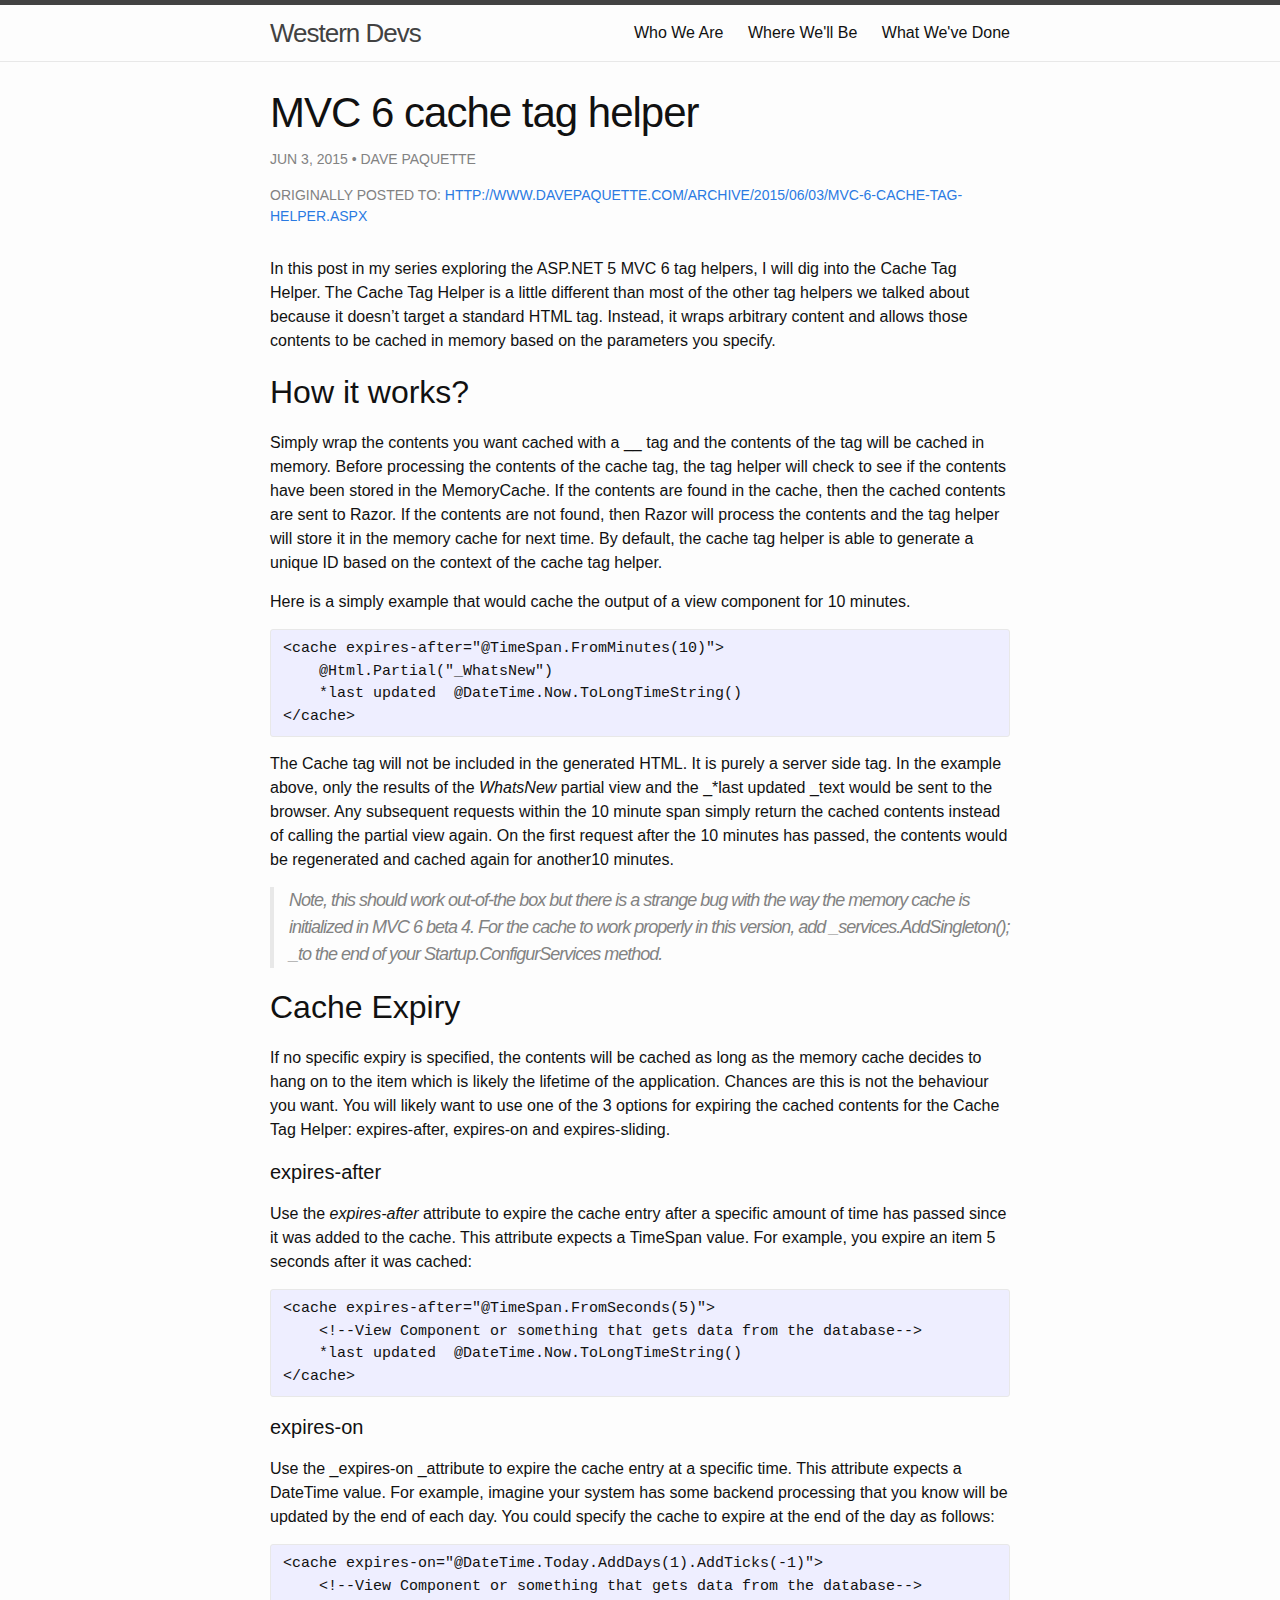
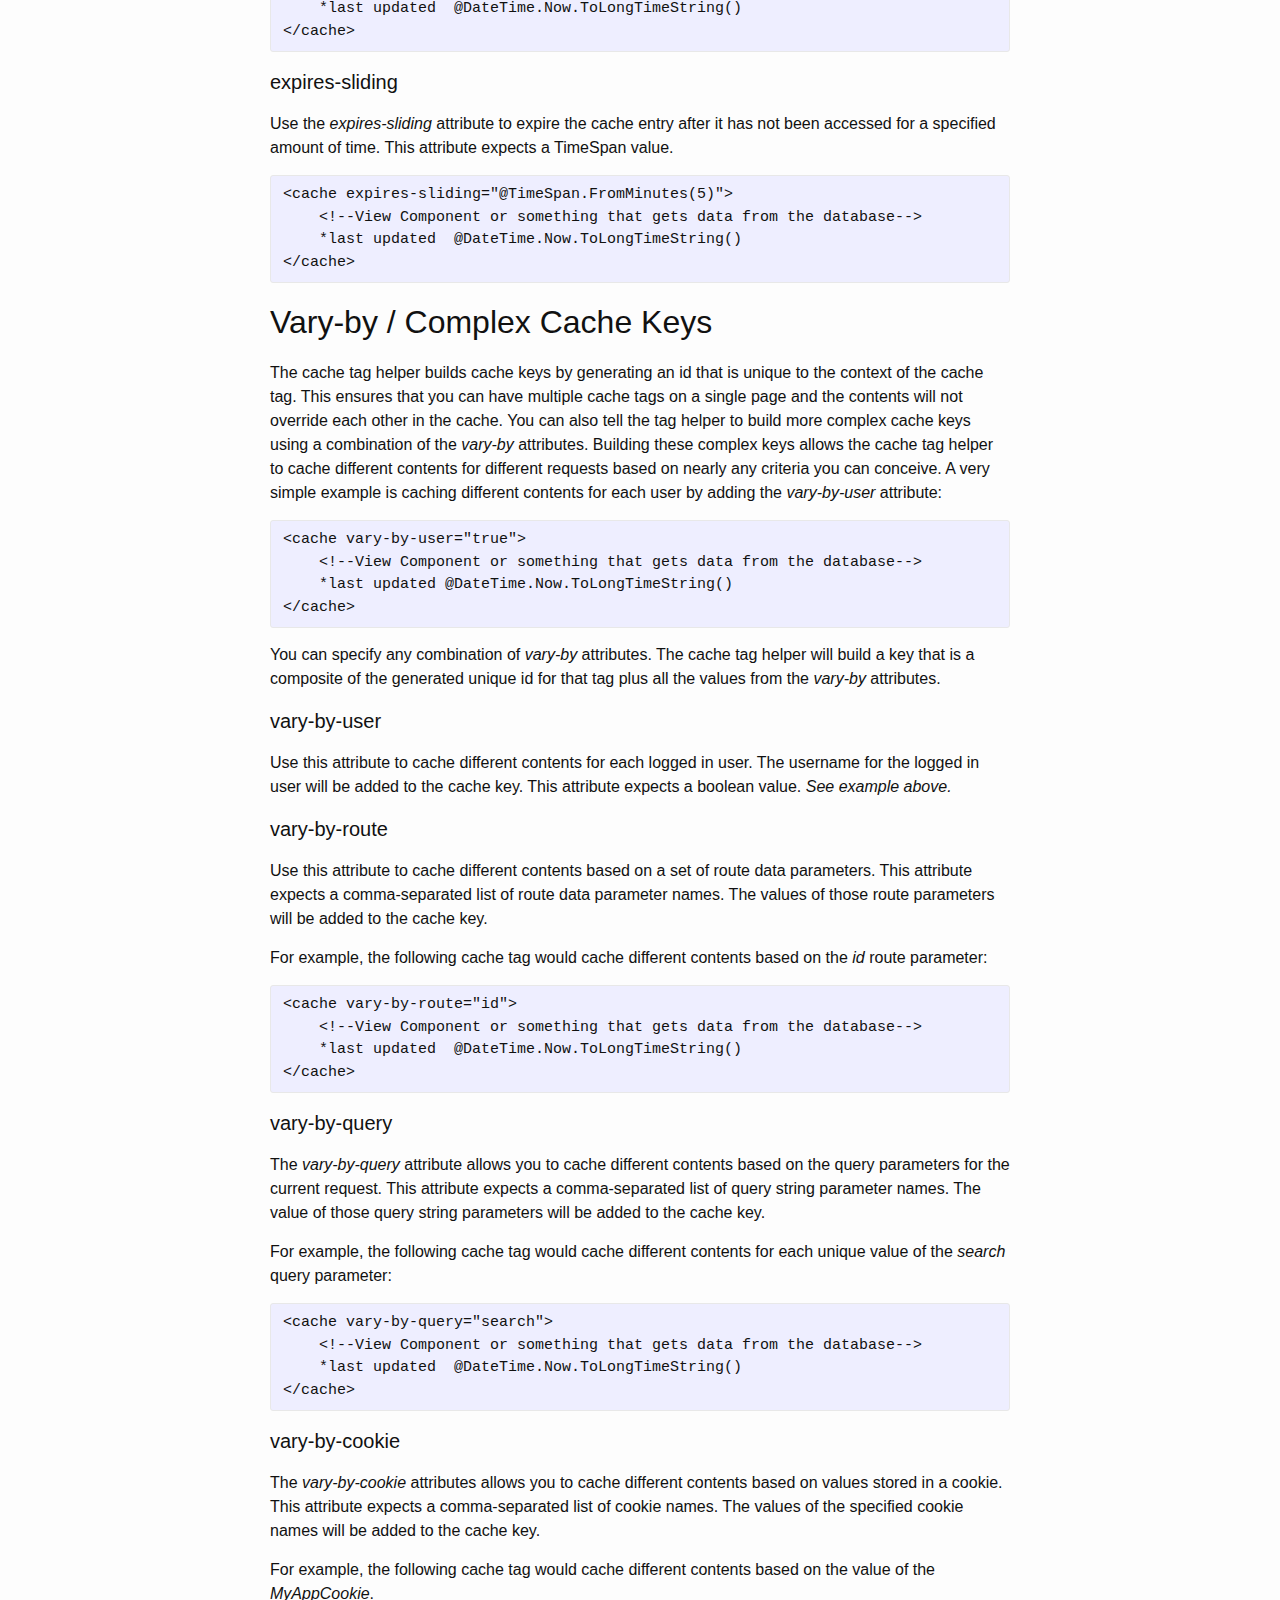
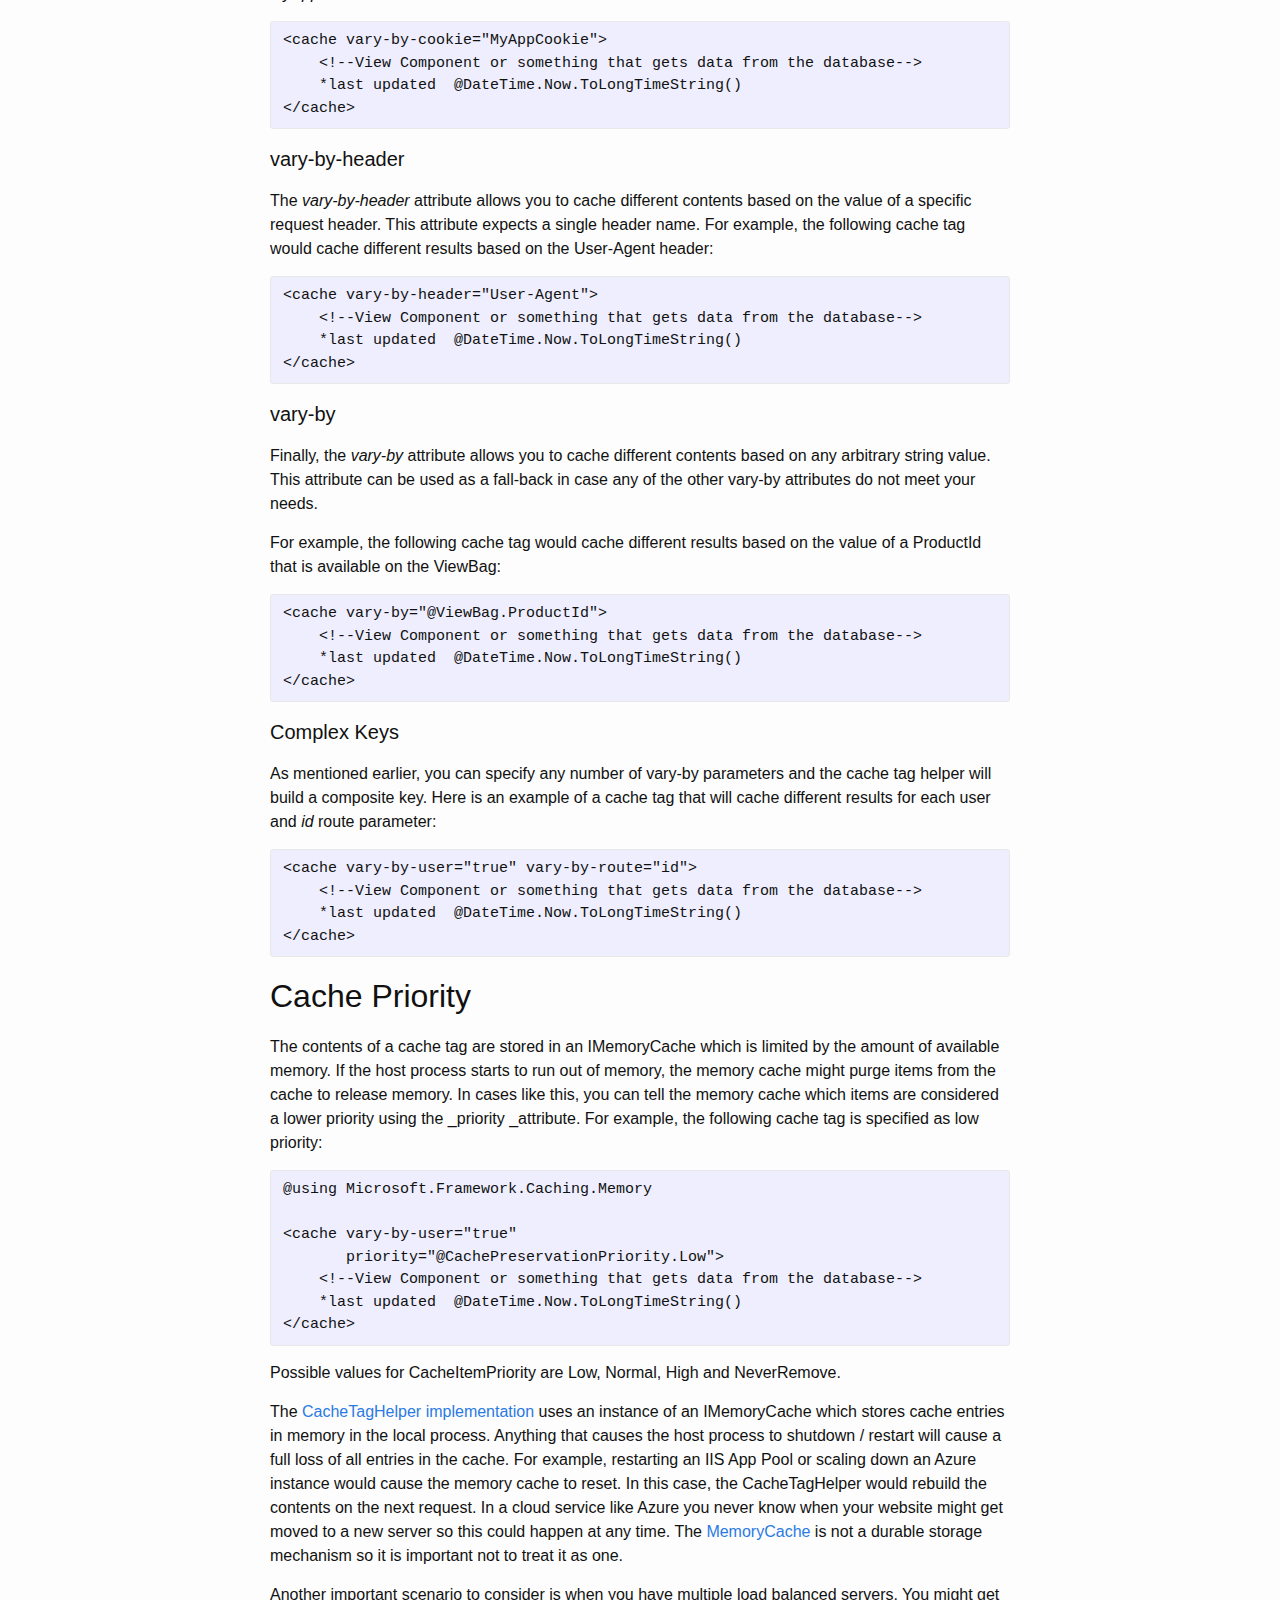
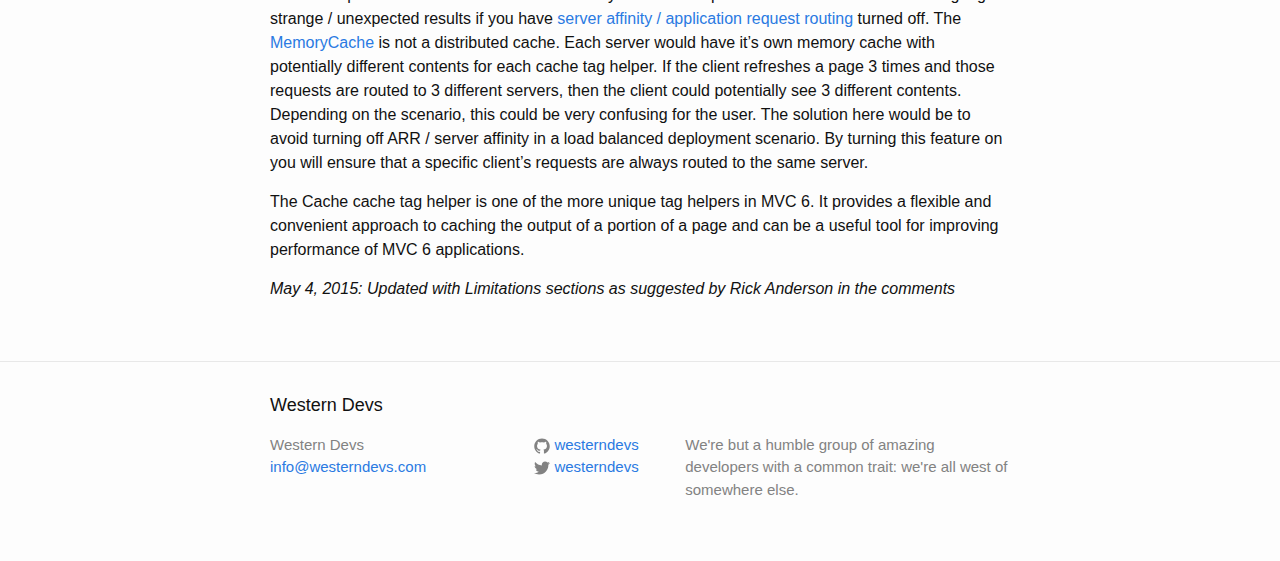
<file: 2015/06/03/mvc-6-cache-tag-helper.html>
<!DOCTYPE html>
<html>

  <head>
  <meta charset="utf-8">
  <meta http-equiv="X-UA-Compatible" content="IE=edge">
  <meta name="viewport" content="width=device-width, initial-scale=1">

  <title>MVC 6 cache tag helper</title>
  <meta name="description" content="In this post in my series exploring the ASP.NET 5 MVC 6 tag helpers, I will dig into the Cache Tag Helper. The Cache Tag Helper is a little different than mo...">

  <link rel="stylesheet" href="/css/main.css">
  <link rel="canonical" href="http://www.westerndevs.com/2015/06/03/mvc-6-cache-tag-helper.html">
  <link rel="alternate" type="application/rss+xml" title="Western Devs" href="http://www.westerndevs.com/feed.xml" />
</head>


  <body>

    <header class="site-header">

  <div class="wrapper">

    <a class="site-title" href="/">Western Devs</a>

    <nav class="site-nav">
      <a href="#" class="menu-icon">
        <svg viewBox="0 0 18 15">
          <path fill="#424242" d="M18,1.484c0,0.82-0.665,1.484-1.484,1.484H1.484C0.665,2.969,0,2.304,0,1.484l0,0C0,0.665,0.665,0,1.484,0 h15.031C17.335,0,18,0.665,18,1.484L18,1.484z"/>
          <path fill="#424242" d="M18,7.516C18,8.335,17.335,9,16.516,9H1.484C0.665,9,0,8.335,0,7.516l0,0c0-0.82,0.665-1.484,1.484-1.484 h15.031C17.335,6.031,18,6.696,18,7.516L18,7.516z"/>
          <path fill="#424242" d="M18,13.516C18,14.335,17.335,15,16.516,15H1.484C0.665,15,0,14.335,0,13.516l0,0 c0-0.82,0.665-1.484,1.484-1.484h15.031C17.335,12.031,18,12.696,18,13.516L18,13.516z"/>
        </svg>
      </a>

      <div class="trigger">
        
          
          
          <a class="page-link" href="/whoweare/">Who We Are</a>
          
          
        
          
          
          
        
          
          
          <a class="page-link" href="/wherewellbe/">Where We'll Be</a>
          
          
        
          
        
          
        
          
        
          
          
          <a class="page-link" href="/whatwevedone/">What We've Done</a>
          
          
        
      </div>
    </nav>

  </div>

</header>


    <div class="page-content">
      <div class="wrapper">
        <div class="post">

  <header class="post-header">
    <h1 class="post-title">MVC 6 cache tag helper</h1>
    <p class="post-meta">Jun 3, 2015 • Dave Paquette</p>
    <p class="post-meta">Originally posted to: <a href='http://www.davepaquette.com/archive/2015/06/03/mvc-6-cache-tag-helper.aspx'>http://www.davepaquette.com/archive/2015/06/03/mvc-6-cache-tag-helper.aspx</a></p>
  </header>

  <article class="post-content">
    <p>In this post in my series exploring the ASP.NET 5 MVC 6 tag helpers, I will dig into the Cache Tag Helper. The Cache Tag Helper is a little different than most of the other tag helpers we talked about because it doesn’t target a standard HTML tag. Instead, it wraps arbitrary content and allows those contents to be cached in memory based on the parameters you specify.</p>

<h2 id="how-it-works">How it works?</h2>

<p>Simply wrap the contents you want cached with a __ tag and the contents of the tag will be cached in memory. Before processing the contents of the cache tag, the tag helper will check to see if the contents have been stored in the MemoryCache. If the contents are found in the cache, then the cached contents are sent to Razor. If the contents are not found, then Razor will process the contents and the tag helper will store it in the memory cache for next time. By default, the cache tag helper is able to generate a unique ID based on the context of the cache tag helper.</p>

<p>Here is a simply example that would cache the output of a view component for 10 minutes.</p>

<pre><code>&lt;cache expires-after="@TimeSpan.FromMinutes(10)"&gt;    
    @Html.Partial("_WhatsNew")
    *last updated  @DateTime.Now.ToLongTimeString()
&lt;/cache&gt;
</code></pre>

<p>The Cache tag will not be included in the generated HTML. It is purely a server side tag. In the example above, only the results of the <em>WhatsNew</em> partial view and the _*last updated _text would be sent to the browser. Any subsequent requests within the 10 minute span simply return the cached contents instead of calling the partial view again. On the first request after the 10 minutes has passed, the contents would be regenerated and cached again for another10 minutes.</p>

<blockquote>
  <p>Note, this should work out-of-the box but there is a strange bug with the way the memory cache is initialized in MVC 6 beta 4. For the cache to work properly in this version, add _services.AddSingleton(); _to the end of your Startup.ConfigurServices method.</p>
</blockquote>

<h2 id="cache-expiry">Cache Expiry</h2>

<p>If no specific expiry is specified, the contents will be cached as long as the memory cache decides to hang on to the item which is likely the lifetime of the application. Chances are this is not the behaviour you want. You will likely want to use one of the 3 options for expiring the cached contents for the Cache Tag Helper: expires-after, expires-on and expires-sliding.</p>

<h4 id="expires-after">expires-after</h4>

<p>Use the <em>expires-after</em> attribute to expire the cache entry after a specific amount of time has passed since it was added to the cache. This attribute expects a TimeSpan value. For example, you expire an item 5 seconds after it was cached:</p>

<pre><code>&lt;cache expires-after="@TimeSpan.FromSeconds(5)"&gt;
    &lt;!--View Component or something that gets data from the database--&gt;
    *last updated  @DateTime.Now.ToLongTimeString()
&lt;/cache&gt;  
</code></pre>

<h4 id="expires-on">expires-on</h4>

<p>Use the _expires-on _attribute to expire the cache entry at a specific time. This attribute expects a DateTime value. For example, imagine your system has some backend processing that you know will be updated by the end of each day. You could specify the cache to expire at the end of the day as follows:</p>

<pre><code>&lt;cache expires-on="@DateTime.Today.AddDays(1).AddTicks(-1)"&gt;
    &lt;!--View Component or something that gets data from the database--&gt;
    *last updated  @DateTime.Now.ToLongTimeString()
&lt;/cache&gt;  
</code></pre>

<h4 id="expires-sliding">expires-sliding</h4>

<p>Use the <em>expires-sliding</em> attribute to expire the cache entry after it has not been accessed for a specified amount of time. This attribute expects a TimeSpan value.</p>

<pre><code>&lt;cache expires-sliding="@TimeSpan.FromMinutes(5)"&gt;
    &lt;!--View Component or something that gets data from the database--&gt;
    *last updated  @DateTime.Now.ToLongTimeString()
&lt;/cache&gt;   
</code></pre>

<h2 id="vary-by--complex-cache-keys">Vary-by / Complex Cache Keys</h2>

<p>The cache tag helper builds cache keys by generating an id that is unique to the context of the cache tag. This ensures that you can have multiple cache tags on a single page and the contents will not override each other in the cache. You can also tell the tag helper to build more complex cache keys using a combination of the <em>vary-by</em> attributes. Building these complex keys allows the cache tag helper to cache different contents for different requests based on nearly any criteria you can conceive. A very simple example is caching different contents for each user by adding the <em>vary-by-user</em> attribute:</p>

<pre><code>&lt;cache vary-by-user="true"&gt; 
    &lt;!--View Component or something that gets data from the database--&gt; 
    *last updated @DateTime.Now.ToLongTimeString() 
&lt;/cache&gt;
</code></pre>

<p>You can specify any combination of <em>vary-by</em> attributes. The cache tag helper will build a key that is a composite of the generated unique id for that tag plus all the values from the <em>vary-by</em> attributes.</p>

<h4 id="vary-by-user">vary-by-user</h4>

<p>Use this attribute to cache different contents for each logged in user. The username for the logged in user will be added to the cache key. This attribute expects a boolean value. <em>See example above.</em></p>

<h4 id="vary-by-route">vary-by-route</h4>

<p>Use this attribute to cache different contents based on a set of route data parameters. This attribute expects a comma-separated list of route data parameter names. The values of those route parameters will be added to the cache key.</p>

<p>For example, the following cache tag would cache different contents based on the <em>id</em> route parameter:</p>

<pre><code>&lt;cache vary-by-route="id"&gt;
    &lt;!--View Component or something that gets data from the database--&gt;
    *last updated  @DateTime.Now.ToLongTimeString()
&lt;/cache&gt;  
</code></pre>

<h4 id="vary-by-query">vary-by-query</h4>

<p>The <em>vary-by-query</em> attribute allows you to cache different contents based on the query parameters for the current request. This attribute expects a comma-separated list of query string parameter names. The value of those query string parameters will be added to the cache key.</p>

<p>For example, the following cache tag would cache different contents for each unique value of the <em>search</em> query parameter:</p>

<pre><code>&lt;cache vary-by-query="search"&gt;
    &lt;!--View Component or something that gets data from the database--&gt;
    *last updated  @DateTime.Now.ToLongTimeString()
&lt;/cache&gt;
</code></pre>

<h4 id="vary-by-cookie">vary-by-cookie</h4>

<p>The <em>vary-by-cookie</em> attributes allows you to cache different contents based on values stored in a cookie. This attribute expects a comma-separated list of cookie names. The values of the specified cookie names will be added to the cache key.</p>

<p>For example, the following cache tag would cache different contents based on the value of the <em>MyAppCookie</em>.</p>

<pre><code>&lt;cache vary-by-cookie="MyAppCookie"&gt;
    &lt;!--View Component or something that gets data from the database--&gt;
    *last updated  @DateTime.Now.ToLongTimeString()
&lt;/cache&gt;
</code></pre>

<h4 id="vary-by-header">vary-by-header</h4>

<p>The <em>vary-by-header</em> attribute allows you to cache different contents based on the value of a specific request header. This attribute expects a single header name. For example, the following cache tag would cache different results based on the User-Agent header:</p>

<pre><code>&lt;cache vary-by-header="User-Agent"&gt;
    &lt;!--View Component or something that gets data from the database--&gt;
    *last updated  @DateTime.Now.ToLongTimeString()
&lt;/cache&gt;
</code></pre>

<h4 id="vary-by">vary-by</h4>

<p>Finally, the <em>vary-by</em> attribute allows you to cache different contents based on any arbitrary string value. This attribute can be used as a fall-back in case any of the other vary-by attributes do not meet your needs.</p>

<p>For example, the following cache tag would cache different results based on the value of a ProductId that is available on the ViewBag:</p>

<pre><code>&lt;cache vary-by="@ViewBag.ProductId"&gt;
    &lt;!--View Component or something that gets data from the database--&gt;
    *last updated  @DateTime.Now.ToLongTimeString()
&lt;/cache&gt;  
</code></pre>

<h4 id="complex-keys">Complex Keys</h4>

<p>As mentioned earlier, you can specify any number of vary-by parameters and the cache tag helper will build a composite key. Here is an example of a cache tag that will cache different results for each user and <em>id</em> route parameter:</p>

<pre><code>&lt;cache vary-by-user="true" vary-by-route="id"&gt;
    &lt;!--View Component or something that gets data from the database--&gt;
    *last updated  @DateTime.Now.ToLongTimeString()
&lt;/cache&gt;  
</code></pre>

<h2 id="cache-priority">Cache Priority</h2>

<p>The contents of a cache tag are stored in an IMemoryCache which is limited by the amount of available memory. If the host process starts to run out of memory, the memory cache might purge items from the cache to release memory. In cases like this, you can tell the memory cache which items are considered a lower priority using the _priority _attribute. For example, the following cache tag is specified as low priority:</p>

<pre><code>@using Microsoft.Framework.Caching.Memory

&lt;cache vary-by-user="true" 
       priority="@CachePreservationPriority.Low"&gt;
    &lt;!--View Component or something that gets data from the database--&gt;
    *last updated  @DateTime.Now.ToLongTimeString()
&lt;/cache&gt;
</code></pre>

<p>Possible values for CacheItemPriority are Low, Normal, High and NeverRemove.</p>

<p>The <a href="https://github.com/aspnet/Mvc/blob/dev/src/Microsoft.AspNet.Mvc.TagHelpers/CacheTagHelper.cs">CacheTagHelper implementation</a> uses an instance of an IMemoryCache which stores cache entries in memory in the local process. Anything that causes the host process to shutdown / restart will cause a full loss of all entries in the cache. For example, restarting an IIS App Pool or scaling down an Azure instance would cause the memory cache to reset. In this case, the CacheTagHelper would rebuild the contents on the next request. In a cloud service like Azure you never know when your website might get moved to a new server so this could happen at any time. The <a href="https://github.com/aspnet/Caching/blob/dev/src/Microsoft.Framework.Caching.Memory/MemoryCache.cs">MemoryCache</a> is not a durable storage mechanism so it is important not to treat it as one.</p>

<p>Another important scenario to consider is when you have multiple load balanced servers. You might get strange / unexpected results if you have <a href="https://technet.microsoft.com/en-us/library/dd443543(v=ws.10).aspx">server affinity / application request routing</a> turned off. The <a href="https://github.com/aspnet/Caching/blob/dev/src/Microsoft.Framework.Caching.Memory/MemoryCache.cs">MemoryCache</a> is not a distributed cache. Each server would have it’s own memory cache with potentially different contents for each cache tag helper. If the client refreshes a page 3 times and those requests are routed to 3 different servers, then the client could potentially see 3 different contents. Depending on the scenario, this could be very confusing for the user. The solution here would be to avoid turning off ARR / server affinity in a load balanced deployment scenario. By turning this feature on you will ensure that a specific client’s requests are always routed to the same server.</p>

<p>The Cache cache tag helper is one of the more unique tag helpers in MVC 6. It provides a flexible and convenient approach to caching the output of a portion of a page and can be a useful tool for improving performance of MVC 6 applications.</p>

<p><em>May 4, 2015: Updated with Limitations sections as suggested by Rick Anderson in the comments</em></p>


  </article>

</div>

      </div>
    </div>

    <footer class="site-footer">

  <div class="wrapper">

    <h2 class="footer-heading">Western Devs</h2>

    <div class="footer-col-wrapper">
      <div class="footer-col  footer-col-1">
        <ul class="contact-list">
          <li>Western Devs</li>
          <li><a href="mailto:info@westerndevs.com">info@westerndevs.com</a></li>
        </ul>
      </div>

      <div class="footer-col  footer-col-2">
        <ul class="social-media-list">
          
          <li>
            <a href="https://github.com/westerndevs">
              <span class="icon  icon--github">
                <svg viewBox="0 0 16 16">
                  <path fill="#828282" d="M7.999,0.431c-4.285,0-7.76,3.474-7.76,7.761 c0,3.428,2.223,6.337,5.307,7.363c0.388,0.071,0.53-0.168,0.53-0.374c0-0.184-0.007-0.672-0.01-1.32 c-2.159,0.469-2.614-1.04-2.614-1.04c-0.353-0.896-0.862-1.135-0.862-1.135c-0.705-0.481,0.053-0.472,0.053-0.472 c0.779,0.055,1.189,0.8,1.189,0.8c0.692,1.186,1.816,0.843,2.258,0.645c0.071-0.502,0.271-0.843,0.493-1.037 C4.86,11.425,3.049,10.76,3.049,7.786c0-0.847,0.302-1.54,0.799-2.082C3.768,5.507,3.501,4.718,3.924,3.65 c0,0,0.652-0.209,2.134,0.796C6.677,4.273,7.34,4.187,8,4.184c0.659,0.003,1.323,0.089,1.943,0.261 c1.482-1.004,2.132-0.796,2.132-0.796c0.423,1.068,0.157,1.857,0.077,2.054c0.497,0.542,0.798,1.235,0.798,2.082 c0,2.981-1.814,3.637-3.543,3.829c0.279,0.24,0.527,0.713,0.527,1.437c0,1.037-0.01,1.874-0.01,2.129 c0,0.208,0.14,0.449,0.534,0.373c3.081-1.028,5.302-3.935,5.302-7.362C15.76,3.906,12.285,0.431,7.999,0.431z"/>
                </svg>
              </span>

              <span class="username">westerndevs</span>
            </a>
          </li>
          

          
          <li>
            <a href="https://twitter.com/westerndevs">
              <span class="icon  icon--twitter">
                <svg viewBox="0 0 16 16">
                  <path fill="#828282" d="M15.969,3.058c-0.586,0.26-1.217,0.436-1.878,0.515c0.675-0.405,1.194-1.045,1.438-1.809
                  c-0.632,0.375-1.332,0.647-2.076,0.793c-0.596-0.636-1.446-1.033-2.387-1.033c-1.806,0-3.27,1.464-3.27,3.27 c0,0.256,0.029,0.506,0.085,0.745C5.163,5.404,2.753,4.102,1.14,2.124C0.859,2.607,0.698,3.168,0.698,3.767 c0,1.134,0.577,2.135,1.455,2.722C1.616,6.472,1.112,6.325,0.671,6.08c0,0.014,0,0.027,0,0.041c0,1.584,1.127,2.906,2.623,3.206 C3.02,9.402,2.731,9.442,2.433,9.442c-0.211,0-0.416-0.021-0.615-0.059c0.416,1.299,1.624,2.245,3.055,2.271 c-1.119,0.877-2.529,1.4-4.061,1.4c-0.264,0-0.524-0.015-0.78-0.046c1.447,0.928,3.166,1.469,5.013,1.469 c6.015,0,9.304-4.983,9.304-9.304c0-0.142-0.003-0.283-0.009-0.423C14.976,4.29,15.531,3.714,15.969,3.058z"/>
                </svg>
              </span>

              <span class="username">westerndevs</span>
            </a>
          </li>
          
        </ul>
      </div>

      <div class="footer-col  footer-col-3">
        <p class="text">We're but a humble group of amazing developers with a  common trait: we're all west of somewhere else.
</p>
      </div>
    </div>

  </div>

</footer>


  </body>

</html>
</file>
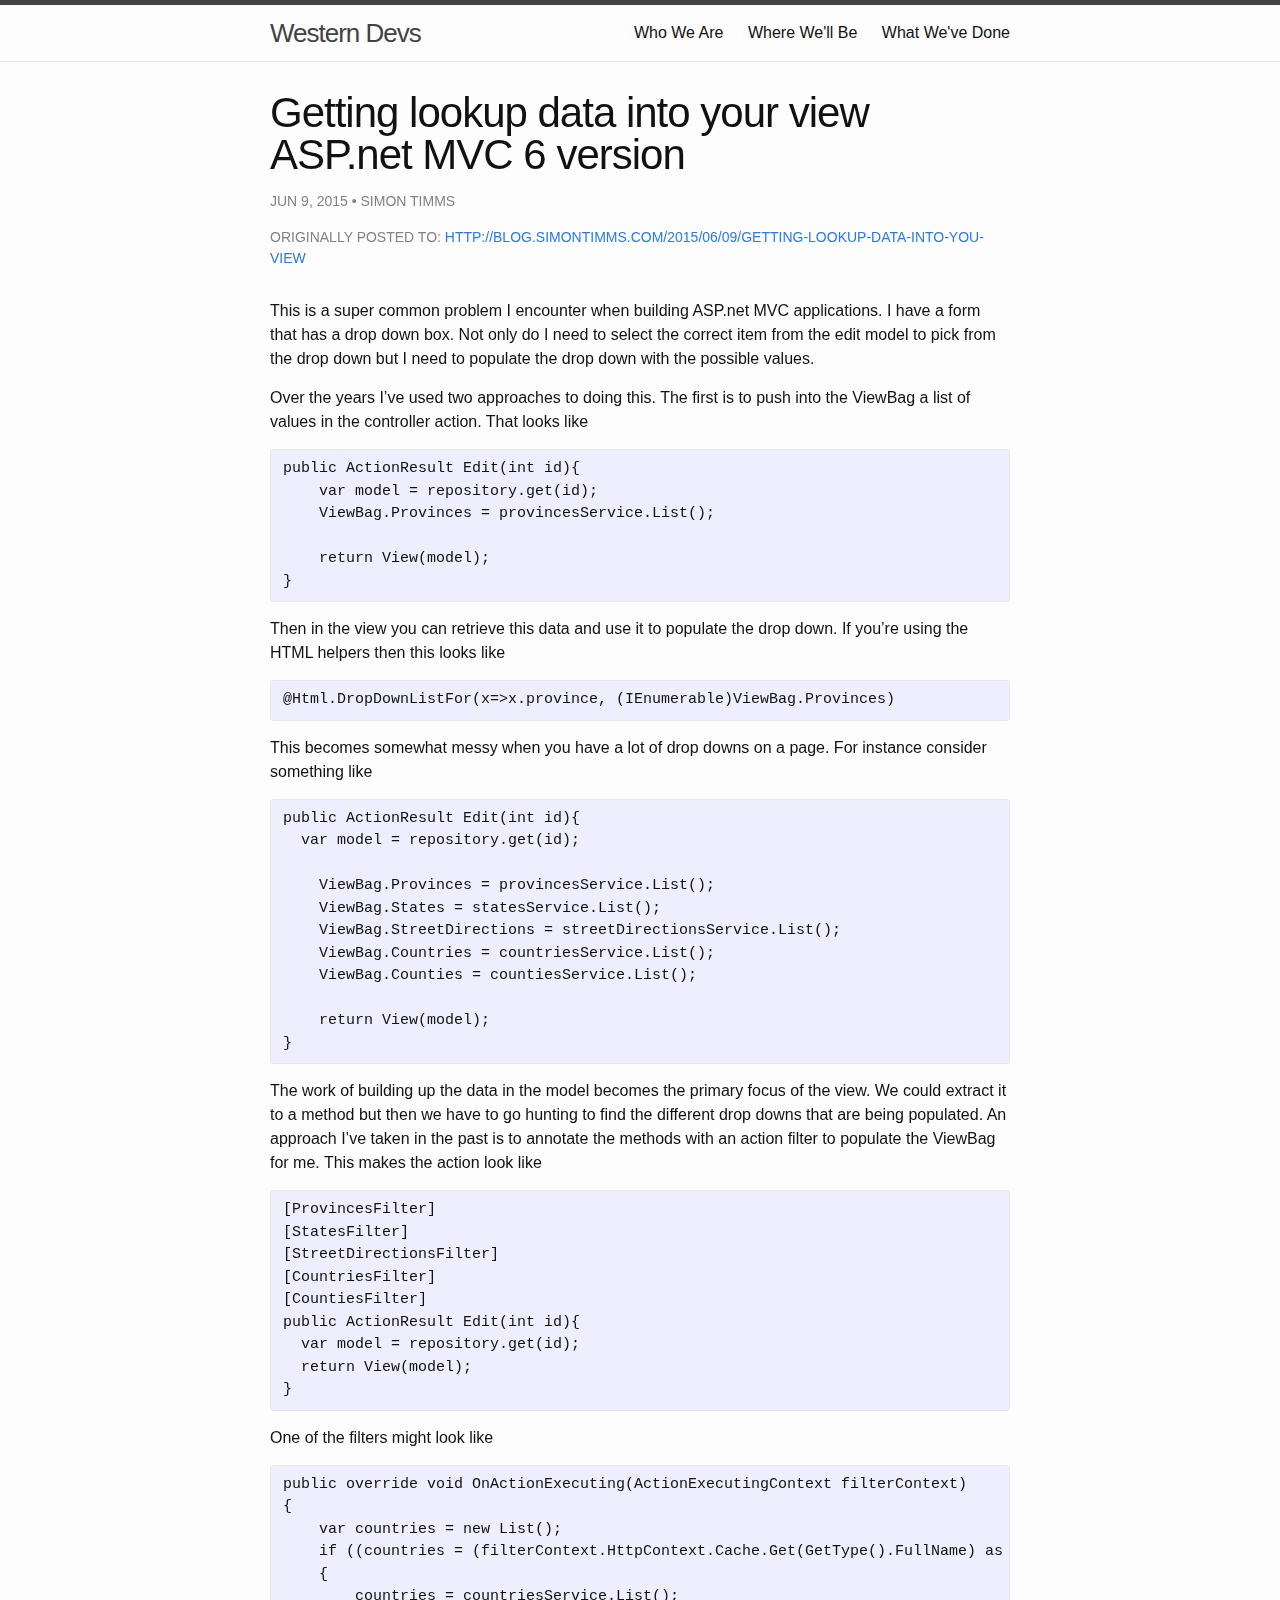
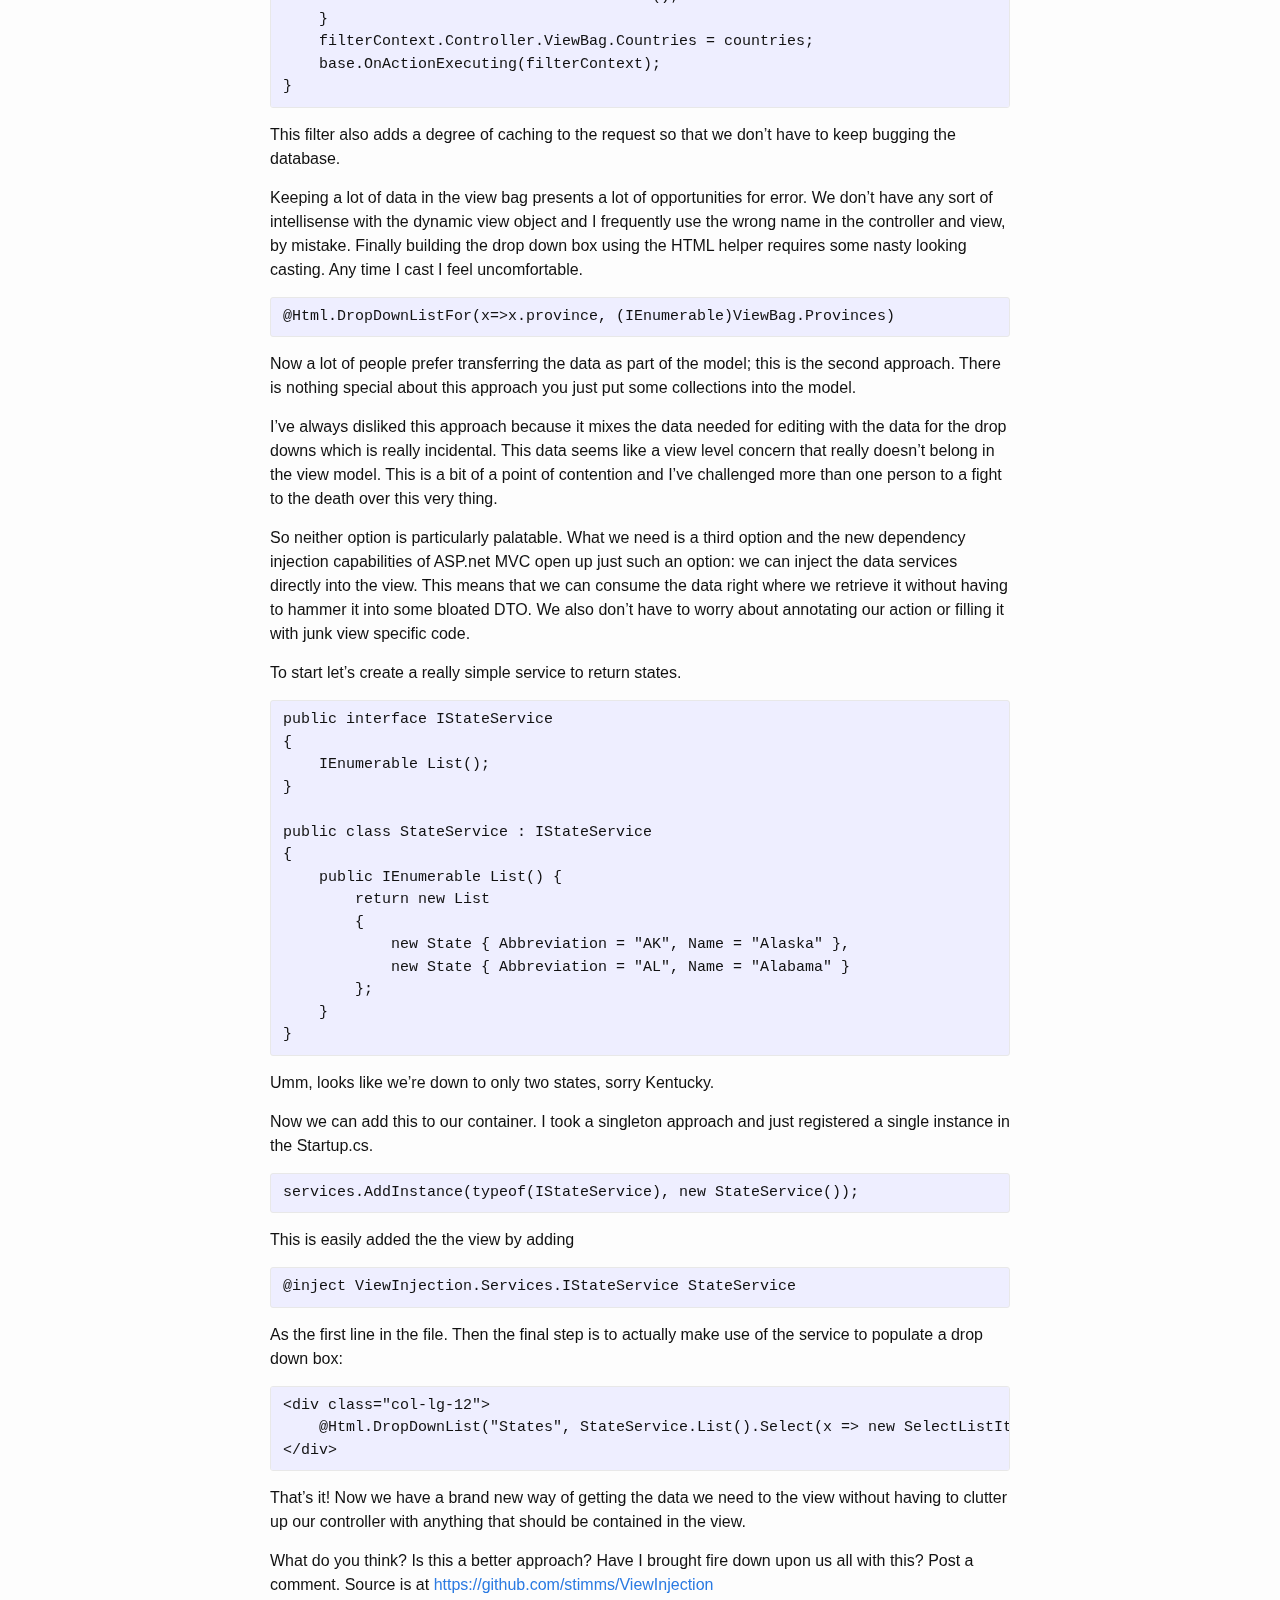
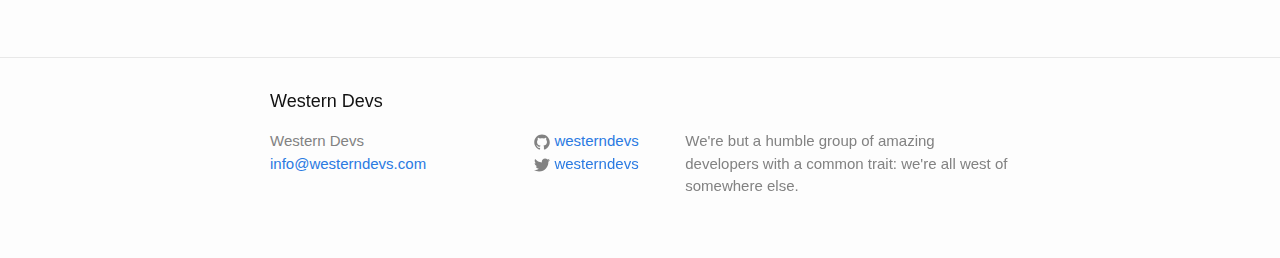
<file: 2015/06/09/getting-lookup-data-into-you-view.html>
<!DOCTYPE html>
<html>

  <head>
  <meta charset="utf-8">
  <meta http-equiv="X-UA-Compatible" content="IE=edge">
  <meta name="viewport" content="width=device-width, initial-scale=1">

  <title>Getting lookup data into your view ASP.net MVC 6 version</title>
  <meta name="description" content="This is a super common problem I encounter when building ASP.net MVC applications. I have a form that has a drop down box. Not only do I need to select the c...">

  <link rel="stylesheet" href="/css/main.css">
  <link rel="canonical" href="http://www.westerndevs.com/2015/06/09/getting-lookup-data-into-you-view.html">
  <link rel="alternate" type="application/rss+xml" title="Western Devs" href="http://www.westerndevs.com/feed.xml" />
</head>


  <body>

    <header class="site-header">

  <div class="wrapper">

    <a class="site-title" href="/">Western Devs</a>

    <nav class="site-nav">
      <a href="#" class="menu-icon">
        <svg viewBox="0 0 18 15">
          <path fill="#424242" d="M18,1.484c0,0.82-0.665,1.484-1.484,1.484H1.484C0.665,2.969,0,2.304,0,1.484l0,0C0,0.665,0.665,0,1.484,0 h15.031C17.335,0,18,0.665,18,1.484L18,1.484z"/>
          <path fill="#424242" d="M18,7.516C18,8.335,17.335,9,16.516,9H1.484C0.665,9,0,8.335,0,7.516l0,0c0-0.82,0.665-1.484,1.484-1.484 h15.031C17.335,6.031,18,6.696,18,7.516L18,7.516z"/>
          <path fill="#424242" d="M18,13.516C18,14.335,17.335,15,16.516,15H1.484C0.665,15,0,14.335,0,13.516l0,0 c0-0.82,0.665-1.484,1.484-1.484h15.031C17.335,12.031,18,12.696,18,13.516L18,13.516z"/>
        </svg>
      </a>

      <div class="trigger">
        
          
          
          <a class="page-link" href="/whoweare/">Who We Are</a>
          
          
        
          
          
          
        
          
          
          <a class="page-link" href="/wherewellbe/">Where We'll Be</a>
          
          
        
          
        
          
        
          
        
          
          
          <a class="page-link" href="/whatwevedone/">What We've Done</a>
          
          
        
      </div>
    </nav>

  </div>

</header>


    <div class="page-content">
      <div class="wrapper">
        <div class="post">

  <header class="post-header">
    <h1 class="post-title">Getting lookup data into your view ASP.net MVC 6 version</h1>
    <p class="post-meta">Jun 9, 2015 • Simon Timms</p>
    <p class="post-meta">Originally posted to: <a href='http://blog.simontimms.com/2015/06/09/getting-lookup-data-into-you-view'>http://blog.simontimms.com/2015/06/09/getting-lookup-data-into-you-view</a></p>
  </header>

  <article class="post-content">
    <p>This is a super common problem I encounter when building ASP.net MVC applications. I have a form that has a drop down box. Not only do I need to select the correct item from the edit model to pick from the drop down but I need to populate the drop down with the possible values.</p>

<p>Over the years I’ve used two approaches to doing this. The first is to push into the ViewBag a list of values in the controller action. That looks like</p>

<pre><code>public ActionResult Edit(int id){
    var model = repository.get(id);
    ViewBag.Provinces = provincesService.List();

    return View(model);
}
</code></pre>

<p>Then in the view you can retrieve this data and use it to populate the drop down. If you’re using the HTML helpers then this looks like</p>

<pre><code>@Html.DropDownListFor(x=&gt;x.province, (IEnumerable)ViewBag.Provinces)
</code></pre>

<p>This becomes somewhat messy when you have a lot of drop downs on a page. For instance consider something like</p>

<pre><code>public ActionResult Edit(int id){
  var model = repository.get(id);

    ViewBag.Provinces = provincesService.List();
    ViewBag.States = statesService.List();
    ViewBag.StreetDirections = streetDirectionsService.List();
    ViewBag.Countries = countriesService.List();
    ViewBag.Counties = countiesService.List();

    return View(model);
}
</code></pre>

<p>The work of building up the data in the model becomes the primary focus of the view. We could extract it to a method but then we have to go hunting to find the different drop downs that are being populated. An approach I’ve taken in the past is to annotate the methods with an action filter to populate the ViewBag for me. This makes the action look like</p>

<pre><code>[ProvincesFilter]
[StatesFilter]
[StreetDirectionsFilter]
[CountriesFilter]
[CountiesFilter]
public ActionResult Edit(int id){
  var model = repository.get(id);
  return View(model);
}
</code></pre>

<p>One of the filters might look like</p>

<pre><code>public override void OnActionExecuting(ActionExecutingContext filterContext)
{
    var countries = new List();
    if ((countries = (filterContext.HttpContext.Cache.Get(GetType().FullName) as List)) == null)
    {
        countries = countriesService.List();
    }
    filterContext.Controller.ViewBag.Countries = countries;
    base.OnActionExecuting(filterContext);
}
</code></pre>

<p>This filter also adds a degree of caching to the request so that we don’t have to keep bugging the database.</p>

<p>Keeping a lot of data in the view bag presents a lot of opportunities for error. We don’t have any sort of intellisense with the dynamic view object and I frequently use the wrong name in the controller and view, by mistake. Finally building the drop down box using the HTML helper requires some nasty looking casting. Any time I cast I feel uncomfortable.</p>

<pre><code>@Html.DropDownListFor(x=&gt;x.province, (IEnumerable)ViewBag.Provinces)
</code></pre>

<p>Now a lot of people prefer transferring the data as part of the model; this is the second approach. There is nothing special about this approach you just put some collections into the model.</p>

<p>I’ve always disliked this approach because it mixes the data needed for editing with the data for the drop downs which is really incidental. This data seems like a view level concern that really doesn’t belong in the view model. This is a bit of a point of contention and I’ve challenged more than one person to a fight to the death over this very thing.</p>

<p>So neither option is particularly palatable. What we need is a third option and the new dependency injection capabilities of ASP.net MVC open up just such an option: we can inject the data services directly into the view. This means that we can consume the data right where we retrieve it without having to hammer it into some bloated DTO. We also don’t have to worry about annotating our action or filling it with junk view specific code.</p>

<p>To start let’s create a really simple service to return states.</p>

<pre><code>public interface IStateService
{
    IEnumerable List();
}

public class StateService : IStateService
{
    public IEnumerable List() {
        return new List
        {
            new State { Abbreviation = "AK", Name = "Alaska" },
            new State { Abbreviation = "AL", Name = "Alabama" }
        };
    }
}
</code></pre>

<p>Umm, looks like we’re down to only two states, sorry Kentucky.</p>

<p>Now we can add this to our container. I took a singleton approach and just registered a single instance in the Startup.cs.</p>

<pre><code>services.AddInstance(typeof(IStateService), new StateService());
</code></pre>

<p>This is easily added the the view by adding</p>

<pre><code>@inject ViewInjection.Services.IStateService StateService
</code></pre>

<p>As the first line in the file. Then the final step is to actually make use of the service to populate a drop down box:</p>

<pre><code>&lt;div class="col-lg-12"&gt;
    @Html.DropDownList("States", StateService.List().Select(x =&gt; new SelectListItem { Text = x.Name, Value = x.Abbreviation }))
&lt;/div&gt;
</code></pre>

<p>That’s it! Now we have a brand new way of getting the data we need to the view without having to clutter up our controller with anything that should be contained in the view.</p>

<p>What do you think? Is this a better approach? Have I brought fire down upon us all with this? Post a comment. Source is at <a href="https://github.com/stimms/ViewInjection">https://github.com/stimms/ViewInjection</a></p>

  </article>

</div>

      </div>
    </div>

    <footer class="site-footer">

  <div class="wrapper">

    <h2 class="footer-heading">Western Devs</h2>

    <div class="footer-col-wrapper">
      <div class="footer-col  footer-col-1">
        <ul class="contact-list">
          <li>Western Devs</li>
          <li><a href="mailto:info@westerndevs.com">info@westerndevs.com</a></li>
        </ul>
      </div>

      <div class="footer-col  footer-col-2">
        <ul class="social-media-list">
          
          <li>
            <a href="https://github.com/westerndevs">
              <span class="icon  icon--github">
                <svg viewBox="0 0 16 16">
                  <path fill="#828282" d="M7.999,0.431c-4.285,0-7.76,3.474-7.76,7.761 c0,3.428,2.223,6.337,5.307,7.363c0.388,0.071,0.53-0.168,0.53-0.374c0-0.184-0.007-0.672-0.01-1.32 c-2.159,0.469-2.614-1.04-2.614-1.04c-0.353-0.896-0.862-1.135-0.862-1.135c-0.705-0.481,0.053-0.472,0.053-0.472 c0.779,0.055,1.189,0.8,1.189,0.8c0.692,1.186,1.816,0.843,2.258,0.645c0.071-0.502,0.271-0.843,0.493-1.037 C4.86,11.425,3.049,10.76,3.049,7.786c0-0.847,0.302-1.54,0.799-2.082C3.768,5.507,3.501,4.718,3.924,3.65 c0,0,0.652-0.209,2.134,0.796C6.677,4.273,7.34,4.187,8,4.184c0.659,0.003,1.323,0.089,1.943,0.261 c1.482-1.004,2.132-0.796,2.132-0.796c0.423,1.068,0.157,1.857,0.077,2.054c0.497,0.542,0.798,1.235,0.798,2.082 c0,2.981-1.814,3.637-3.543,3.829c0.279,0.24,0.527,0.713,0.527,1.437c0,1.037-0.01,1.874-0.01,2.129 c0,0.208,0.14,0.449,0.534,0.373c3.081-1.028,5.302-3.935,5.302-7.362C15.76,3.906,12.285,0.431,7.999,0.431z"/>
                </svg>
              </span>

              <span class="username">westerndevs</span>
            </a>
          </li>
          

          
          <li>
            <a href="https://twitter.com/westerndevs">
              <span class="icon  icon--twitter">
                <svg viewBox="0 0 16 16">
                  <path fill="#828282" d="M15.969,3.058c-0.586,0.26-1.217,0.436-1.878,0.515c0.675-0.405,1.194-1.045,1.438-1.809
                  c-0.632,0.375-1.332,0.647-2.076,0.793c-0.596-0.636-1.446-1.033-2.387-1.033c-1.806,0-3.27,1.464-3.27,3.27 c0,0.256,0.029,0.506,0.085,0.745C5.163,5.404,2.753,4.102,1.14,2.124C0.859,2.607,0.698,3.168,0.698,3.767 c0,1.134,0.577,2.135,1.455,2.722C1.616,6.472,1.112,6.325,0.671,6.08c0,0.014,0,0.027,0,0.041c0,1.584,1.127,2.906,2.623,3.206 C3.02,9.402,2.731,9.442,2.433,9.442c-0.211,0-0.416-0.021-0.615-0.059c0.416,1.299,1.624,2.245,3.055,2.271 c-1.119,0.877-2.529,1.4-4.061,1.4c-0.264,0-0.524-0.015-0.78-0.046c1.447,0.928,3.166,1.469,5.013,1.469 c6.015,0,9.304-4.983,9.304-9.304c0-0.142-0.003-0.283-0.009-0.423C14.976,4.29,15.531,3.714,15.969,3.058z"/>
                </svg>
              </span>

              <span class="username">westerndevs</span>
            </a>
          </li>
          
        </ul>
      </div>

      <div class="footer-col  footer-col-3">
        <p class="text">We're but a humble group of amazing developers with a  common trait: we're all west of somewhere else.
</p>
      </div>
    </div>

  </div>

</footer>


  </body>

</html>
</file>
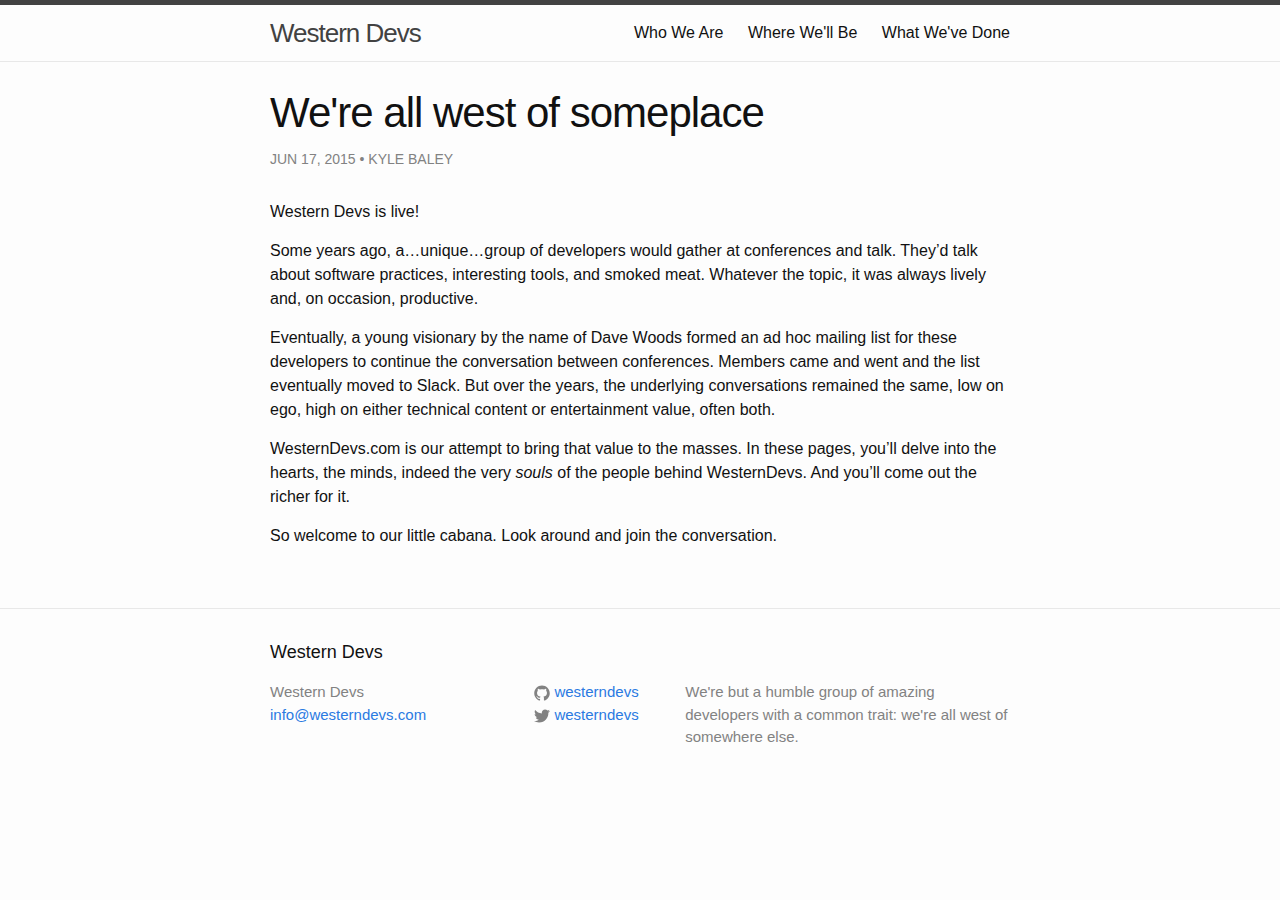
<file: 2015/06/17/welcome-to-jekyll.html>
<!DOCTYPE html>
<html>

  <head>
  <meta charset="utf-8">
  <meta http-equiv="X-UA-Compatible" content="IE=edge">
  <meta name="viewport" content="width=device-width, initial-scale=1">

  <title>We're all west of someplace</title>
  <meta name="description" content="Western Devs is live!">

  <link rel="stylesheet" href="/css/main.css">
  <link rel="canonical" href="http://www.westerndevs.com/2015/06/17/welcome-to-jekyll.html">
  <link rel="alternate" type="application/rss+xml" title="Western Devs" href="http://www.westerndevs.com/feed.xml" />
</head>


  <body>

    <header class="site-header">

  <div class="wrapper">

    <a class="site-title" href="/">Western Devs</a>

    <nav class="site-nav">
      <a href="#" class="menu-icon">
        <svg viewBox="0 0 18 15">
          <path fill="#424242" d="M18,1.484c0,0.82-0.665,1.484-1.484,1.484H1.484C0.665,2.969,0,2.304,0,1.484l0,0C0,0.665,0.665,0,1.484,0 h15.031C17.335,0,18,0.665,18,1.484L18,1.484z"/>
          <path fill="#424242" d="M18,7.516C18,8.335,17.335,9,16.516,9H1.484C0.665,9,0,8.335,0,7.516l0,0c0-0.82,0.665-1.484,1.484-1.484 h15.031C17.335,6.031,18,6.696,18,7.516L18,7.516z"/>
          <path fill="#424242" d="M18,13.516C18,14.335,17.335,15,16.516,15H1.484C0.665,15,0,14.335,0,13.516l0,0 c0-0.82,0.665-1.484,1.484-1.484h15.031C17.335,12.031,18,12.696,18,13.516L18,13.516z"/>
        </svg>
      </a>

      <div class="trigger">
        
          
          
          <a class="page-link" href="/whoweare/">Who We Are</a>
          
          
        
          
          
          
        
          
          
          <a class="page-link" href="/wherewellbe/">Where We'll Be</a>
          
          
        
          
        
          
        
          
        
          
          
          <a class="page-link" href="/whatwevedone/">What We've Done</a>
          
          
        
      </div>
    </nav>

  </div>

</header>


    <div class="page-content">
      <div class="wrapper">
        <div class="post">

  <header class="post-header">
    <h1 class="post-title">We're all west of someplace</h1>
    <p class="post-meta">Jun 17, 2015 • Kyle Baley</p>
    
  </header>

  <article class="post-content">
    <p>Western Devs is live!</p>

<p>Some years ago, a…unique…group of developers would gather at conferences and talk. They’d talk about software practices, interesting tools, and smoked meat. Whatever the topic, it was always lively and, on occasion, productive.</p>

<p>Eventually, a young visionary by the name of Dave Woods formed an ad hoc mailing list for these developers to continue the conversation between conferences. Members came and went and the list eventually moved to Slack. But over the years, the underlying conversations remained the same, low on ego, high on either technical content or entertainment value, often both.</p>

<p>WesternDevs.com is our attempt to bring that value to the masses. In these pages, you’ll delve into the hearts, the minds, indeed the very <em>souls</em> of the people behind WesternDevs. And you’ll come out the richer for it.</p>

<p>So welcome to our little cabana. Look around and join the conversation.</p>


  </article>

</div>

      </div>
    </div>

    <footer class="site-footer">

  <div class="wrapper">

    <h2 class="footer-heading">Western Devs</h2>

    <div class="footer-col-wrapper">
      <div class="footer-col  footer-col-1">
        <ul class="contact-list">
          <li>Western Devs</li>
          <li><a href="mailto:info@westerndevs.com">info@westerndevs.com</a></li>
        </ul>
      </div>

      <div class="footer-col  footer-col-2">
        <ul class="social-media-list">
          
          <li>
            <a href="https://github.com/westerndevs">
              <span class="icon  icon--github">
                <svg viewBox="0 0 16 16">
                  <path fill="#828282" d="M7.999,0.431c-4.285,0-7.76,3.474-7.76,7.761 c0,3.428,2.223,6.337,5.307,7.363c0.388,0.071,0.53-0.168,0.53-0.374c0-0.184-0.007-0.672-0.01-1.32 c-2.159,0.469-2.614-1.04-2.614-1.04c-0.353-0.896-0.862-1.135-0.862-1.135c-0.705-0.481,0.053-0.472,0.053-0.472 c0.779,0.055,1.189,0.8,1.189,0.8c0.692,1.186,1.816,0.843,2.258,0.645c0.071-0.502,0.271-0.843,0.493-1.037 C4.86,11.425,3.049,10.76,3.049,7.786c0-0.847,0.302-1.54,0.799-2.082C3.768,5.507,3.501,4.718,3.924,3.65 c0,0,0.652-0.209,2.134,0.796C6.677,4.273,7.34,4.187,8,4.184c0.659,0.003,1.323,0.089,1.943,0.261 c1.482-1.004,2.132-0.796,2.132-0.796c0.423,1.068,0.157,1.857,0.077,2.054c0.497,0.542,0.798,1.235,0.798,2.082 c0,2.981-1.814,3.637-3.543,3.829c0.279,0.24,0.527,0.713,0.527,1.437c0,1.037-0.01,1.874-0.01,2.129 c0,0.208,0.14,0.449,0.534,0.373c3.081-1.028,5.302-3.935,5.302-7.362C15.76,3.906,12.285,0.431,7.999,0.431z"/>
                </svg>
              </span>

              <span class="username">westerndevs</span>
            </a>
          </li>
          

          
          <li>
            <a href="https://twitter.com/westerndevs">
              <span class="icon  icon--twitter">
                <svg viewBox="0 0 16 16">
                  <path fill="#828282" d="M15.969,3.058c-0.586,0.26-1.217,0.436-1.878,0.515c0.675-0.405,1.194-1.045,1.438-1.809
                  c-0.632,0.375-1.332,0.647-2.076,0.793c-0.596-0.636-1.446-1.033-2.387-1.033c-1.806,0-3.27,1.464-3.27,3.27 c0,0.256,0.029,0.506,0.085,0.745C5.163,5.404,2.753,4.102,1.14,2.124C0.859,2.607,0.698,3.168,0.698,3.767 c0,1.134,0.577,2.135,1.455,2.722C1.616,6.472,1.112,6.325,0.671,6.08c0,0.014,0,0.027,0,0.041c0,1.584,1.127,2.906,2.623,3.206 C3.02,9.402,2.731,9.442,2.433,9.442c-0.211,0-0.416-0.021-0.615-0.059c0.416,1.299,1.624,2.245,3.055,2.271 c-1.119,0.877-2.529,1.4-4.061,1.4c-0.264,0-0.524-0.015-0.78-0.046c1.447,0.928,3.166,1.469,5.013,1.469 c6.015,0,9.304-4.983,9.304-9.304c0-0.142-0.003-0.283-0.009-0.423C14.976,4.29,15.531,3.714,15.969,3.058z"/>
                </svg>
              </span>

              <span class="username">westerndevs</span>
            </a>
          </li>
          
        </ul>
      </div>

      <div class="footer-col  footer-col-3">
        <p class="text">We're but a humble group of amazing developers with a  common trait: we're all west of somewhere else.
</p>
      </div>
    </div>

  </div>

</footer>


  </body>

</html>
</file>
<file: css/main.css>
/**
 * Reset some basic elements
 */
body, h1, h2, h3, h4, h5, h6,
p, blockquote, pre, hr,
dl, dd, ol, ul, figure {
  margin: 0;
  padding: 0; }

/**
 * Basic styling
 */
body {
  font-family: Helvetica, Arial, sans-serif;
  font-size: 16px;
  line-height: 1.5;
  font-weight: 300;
  color: #111;
  background-color: #fdfdfd;
  -webkit-text-size-adjust: 100%; }

/**
 * Set `margin-bottom` to maintain vertical rhythm
 */
h1, h2, h3, h4, h5, h6,
p, blockquote, pre,
ul, ol, dl, figure,
.highlight {
  margin-bottom: 15px; }

/**
 * Images
 */
img {
  max-width: 100%;
  vertical-align: middle; }

/**
 * Figures
 */
figure > img {
  display: block; }

figcaption {
  font-size: 14px; }

/**
 * Lists
 */
ul, ol {
  margin-left: 30px; }

li > ul,
li > ol {
  margin-bottom: 0; }

/**
 * Headings
 */
h1, h2, h3, h4, h5, h6 {
  font-weight: 300; }

/**
 * Links
 */
a {
  color: #2a7ae2;
  text-decoration: none; }
  a:visited {
    color: #1756a9; }
  a:hover {
    color: #111;
    text-decoration: underline; }

/**
 * Blockquotes
 */
blockquote {
  color: #828282;
  border-left: 4px solid #e8e8e8;
  padding-left: 15px;
  font-size: 18px;
  letter-spacing: -1px;
  font-style: italic; }
  blockquote > :last-child {
    margin-bottom: 0; }

/**
 * Code formatting
 */
pre,
code {
  font-size: 15px;
  border: 1px solid #e8e8e8;
  border-radius: 3px;
  background-color: #eef; }

code {
  padding: 1px 5px; }

pre {
  padding: 8px 12px;
  overflow-x: scroll; }
  pre > code {
    border: 0;
    padding-right: 0;
    padding-left: 0; }

/**
 * Wrapper
 */
.wrapper {
  max-width: -webkit-calc(800px - (30px * 2));
  max-width: calc(800px - (30px * 2));
  margin-right: auto;
  margin-left: auto;
  padding-right: 30px;
  padding-left: 30px; }
  @media screen and (max-width: 800px) {
    .wrapper {
      max-width: -webkit-calc(800px - (30px));
      max-width: calc(800px - (30px));
      padding-right: 15px;
      padding-left: 15px; } }

/**
 * Clearfix
 */
.wrapper:after, .footer-col-wrapper:after {
  content: "";
  display: table;
  clear: both; }

/**
 * Icons
 */
.icon > svg {
  display: inline-block;
  width: 16px;
  height: 16px;
  vertical-align: middle; }
  .icon > svg path {
    fill: #828282; }

/**
 * Site header
 */
.site-header {
  border-top: 5px solid #424242;
  border-bottom: 1px solid #e8e8e8;
  min-height: 56px;
  position: relative; }

.site-title {
  font-size: 26px;
  line-height: 56px;
  letter-spacing: -1px;
  margin-bottom: 0;
  float: left; }
  .site-title, .site-title:visited {
    color: #424242; }

.site-nav {
  float: right;
  line-height: 56px; }
  .site-nav .menu-icon {
    display: none; }
  .site-nav .page-link {
    color: #111;
    line-height: 1.5; }
    .site-nav .page-link:not(:first-child) {
      margin-left: 20px; }
  @media screen and (max-width: 600px) {
    .site-nav {
      position: absolute;
      top: 9px;
      right: 30px;
      background-color: #fdfdfd;
      border: 1px solid #e8e8e8;
      border-radius: 5px;
      text-align: right; }
      .site-nav .menu-icon {
        display: block;
        float: right;
        width: 36px;
        height: 26px;
        line-height: 0;
        padding-top: 10px;
        text-align: center; }
        .site-nav .menu-icon > svg {
          width: 18px;
          height: 15px; }
          .site-nav .menu-icon > svg path {
            fill: #424242; }
      .site-nav .trigger {
        clear: both;
        display: none; }
      .site-nav:hover .trigger {
        display: block;
        padding-bottom: 5px; }
      .site-nav .page-link {
        display: block;
        padding: 5px 10px; } }

/**
 * Site footer
 */
.site-footer {
  border-top: 1px solid #e8e8e8;
  padding: 30px 0; }

.footer-heading {
  font-size: 18px;
  margin-bottom: 15px; }

.contact-list,
.social-media-list {
  list-style: none;
  margin-left: 0; }

.footer-col-wrapper {
  font-size: 15px;
  color: #828282;
  margin-left: -15px; }

.footer-col {
  float: left;
  margin-bottom: 15px;
  padding-left: 15px; }

.footer-col-1 {
  width: -webkit-calc(35% - (30px / 2));
  width: calc(35% - (30px / 2)); }

.footer-col-2 {
  width: -webkit-calc(20% - (30px / 2));
  width: calc(20% - (30px / 2)); }

.footer-col-3 {
  width: -webkit-calc(45% - (30px / 2));
  width: calc(45% - (30px / 2)); }

@media screen and (max-width: 800px) {
  .footer-col-1,
  .footer-col-2 {
    width: -webkit-calc(50% - (30px / 2));
    width: calc(50% - (30px / 2)); }

  .footer-col-3 {
    width: -webkit-calc(100% - (30px / 2));
    width: calc(100% - (30px / 2)); } }
@media screen and (max-width: 600px) {
  .footer-col {
    float: none;
    width: -webkit-calc(100% - (30px / 2));
    width: calc(100% - (30px / 2)); } }
/**
 * Page content
 */
.page-content {
  padding: 30px 0; }

.page-heading {
  font-size: 20px; }

.post-list {
  margin-left: 0;
  list-style: none; }
  .post-list > li {
    margin-bottom: 30px; }

.post-meta {
  font-size: 14px;
  text-transform: uppercase;
  color: #828282; }

.post-link {
  display: block;
  font-size: 24px; }

/**
 * Posts
 */
.post-header {
  margin-bottom: 30px; }

.post-title {
  font-size: 42px;
  letter-spacing: -1px;
  line-height: 1; }
  @media screen and (max-width: 800px) {
    .post-title {
      font-size: 36px; } }

.post-content {
  margin-bottom: 30px; }
  .post-content h2 {
    font-size: 32px; }
    @media screen and (max-width: 800px) {
      .post-content h2 {
        font-size: 28px; } }
  .post-content h3 {
    font-size: 26px; }
    @media screen and (max-width: 800px) {
      .post-content h3 {
        font-size: 22px; } }
  .post-content h4 {
    font-size: 20px; }
    @media screen and (max-width: 800px) {
      .post-content h4 {
        font-size: 18px; } }

/**
 * Syntax highlighting styles
 */
.highlight {
  background: #fff; }
  .highlight .c {
    color: #998;
    font-style: italic; }
  .highlight .err {
    color: #a61717;
    background-color: #e3d2d2; }
  .highlight .k {
    font-weight: bold; }
  .highlight .o {
    font-weight: bold; }
  .highlight .cm {
    color: #998;
    font-style: italic; }
  .highlight .cp {
    color: #999;
    font-weight: bold; }
  .highlight .c1 {
    color: #998;
    font-style: italic; }
  .highlight .cs {
    color: #999;
    font-weight: bold;
    font-style: italic; }
  .highlight .gd {
    color: #000;
    background-color: #fdd; }
  .highlight .gd .x {
    color: #000;
    background-color: #faa; }
  .highlight .ge {
    font-style: italic; }
  .highlight .gr {
    color: #a00; }
  .highlight .gh {
    color: #999; }
  .highlight .gi {
    color: #000;
    background-color: #dfd; }
  .highlight .gi .x {
    color: #000;
    background-color: #afa; }
  .highlight .go {
    color: #888; }
  .highlight .gp {
    color: #555; }
  .highlight .gs {
    font-weight: bold; }
  .highlight .gu {
    color: #aaa; }
  .highlight .gt {
    color: #a00; }
  .highlight .kc {
    font-weight: bold; }
  .highlight .kd {
    font-weight: bold; }
  .highlight .kp {
    font-weight: bold; }
  .highlight .kr {
    font-weight: bold; }
  .highlight .kt {
    color: #458;
    font-weight: bold; }
  .highlight .m {
    color: #099; }
  .highlight .s {
    color: #d14; }
  .highlight .na {
    color: #008080; }
  .highlight .nb {
    color: #0086B3; }
  .highlight .nc {
    color: #458;
    font-weight: bold; }
  .highlight .no {
    color: #008080; }
  .highlight .ni {
    color: #800080; }
  .highlight .ne {
    color: #900;
    font-weight: bold; }
  .highlight .nf {
    color: #900;
    font-weight: bold; }
  .highlight .nn {
    color: #555; }
  .highlight .nt {
    color: #000080; }
  .highlight .nv {
    color: #008080; }
  .highlight .ow {
    font-weight: bold; }
  .highlight .w {
    color: #bbb; }
  .highlight .mf {
    color: #099; }
  .highlight .mh {
    color: #099; }
  .highlight .mi {
    color: #099; }
  .highlight .mo {
    color: #099; }
  .highlight .sb {
    color: #d14; }
  .highlight .sc {
    color: #d14; }
  .highlight .sd {
    color: #d14; }
  .highlight .s2 {
    color: #d14; }
  .highlight .se {
    color: #d14; }
  .highlight .sh {
    color: #d14; }
  .highlight .si {
    color: #d14; }
  .highlight .sx {
    color: #d14; }
  .highlight .sr {
    color: #009926; }
  .highlight .s1 {
    color: #d14; }
  .highlight .ss {
    color: #990073; }
  .highlight .bp {
    color: #999; }
  .highlight .vc {
    color: #008080; }
  .highlight .vg {
    color: #008080; }
  .highlight .vi {
    color: #008080; }
  .highlight .il {
    color: #099; }

.events {
  list-style-type: none;
  margin-left: 0; }
  .events .event {
    min-height: 100px;
    vertical-align: top; }
    .events .event .date {
      display: inline-block;
      text-align: center;
      vertical-align: top;
      margin-right: 10px; }
      .events .event .date .month {
        border: 1px solid #828282;
        border-radius: 5px 5px 0 0;
        padding: 5px;
        text-transform: uppercase;
        letter-spacing: 2px; }
      .events .event .date .year {
        border-radius: 0 0 5px 5px;
        padding: 5px 10px;
        background: #828282;
        color: #fff; }
    .events .event .info {
      display: inline-block; }
      .events .event .info .topic {
        font-weight: bold;
        font-style: italic; }
</file>
